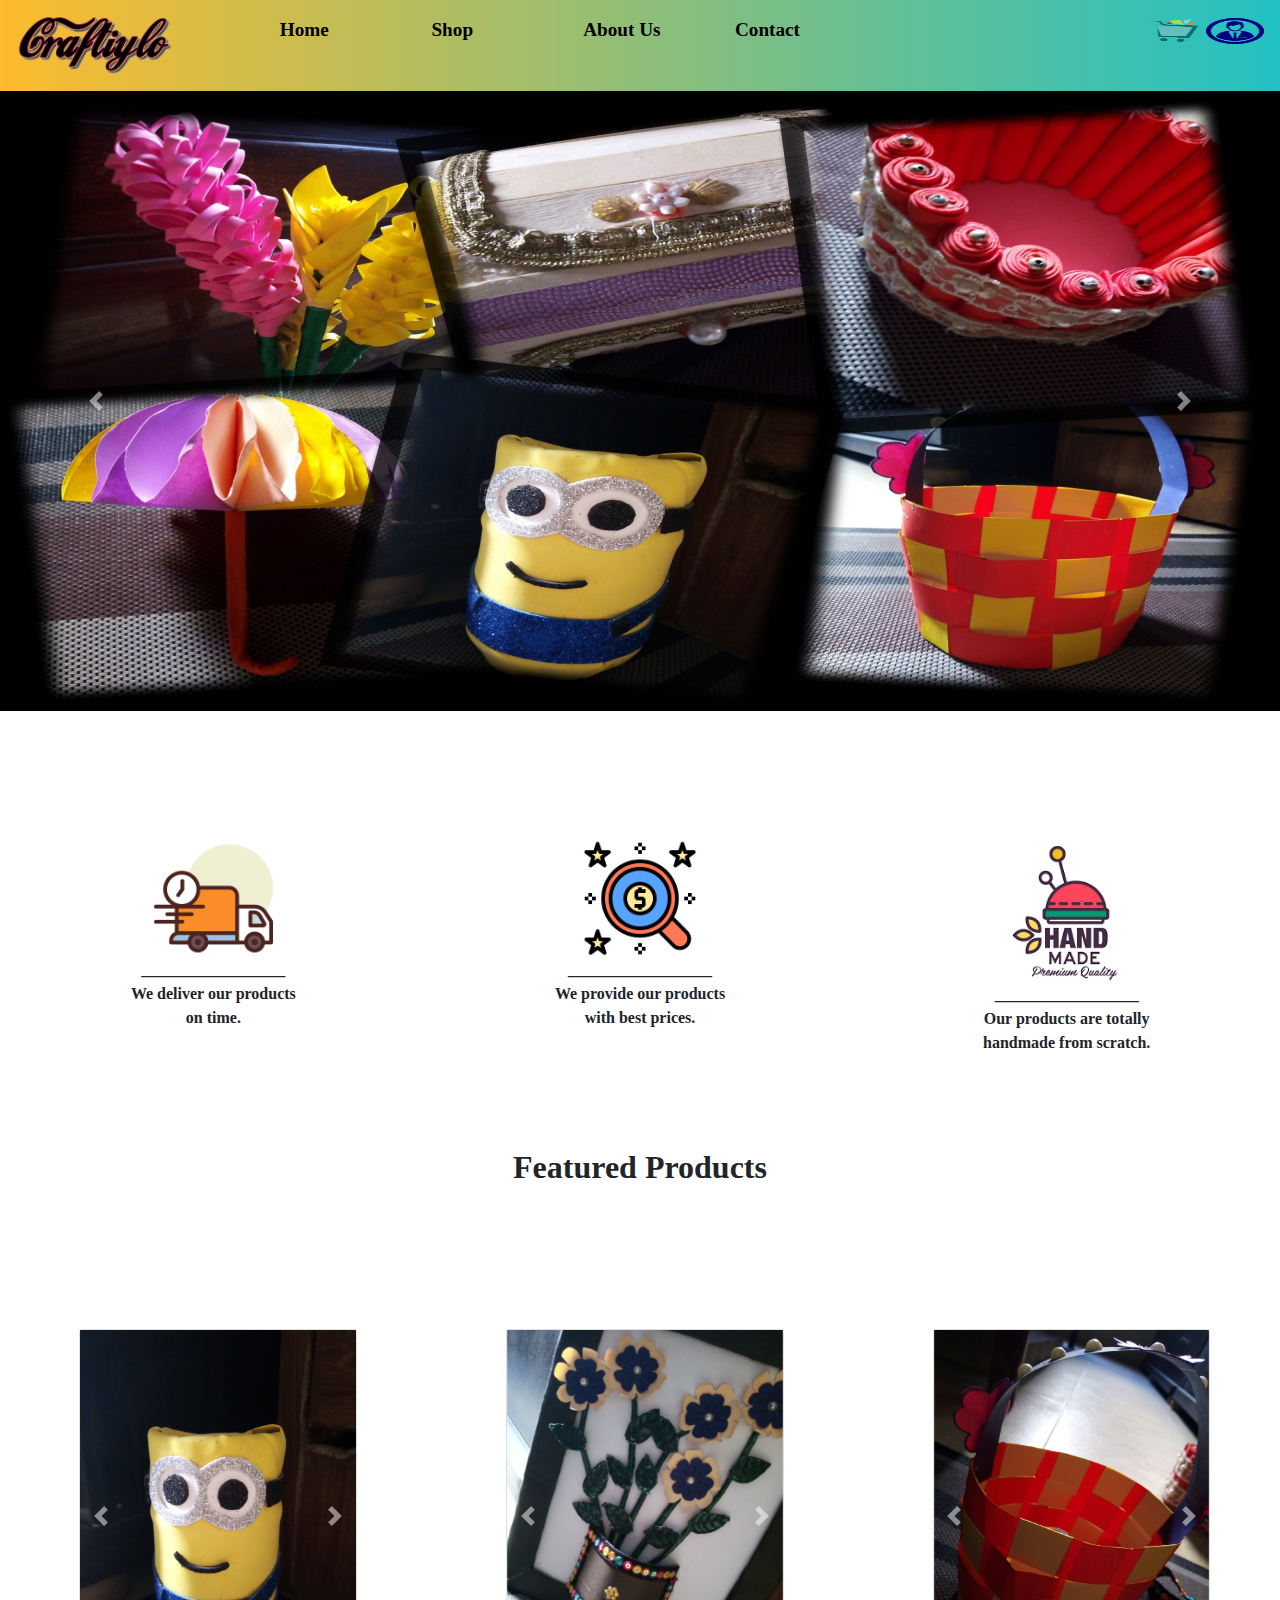
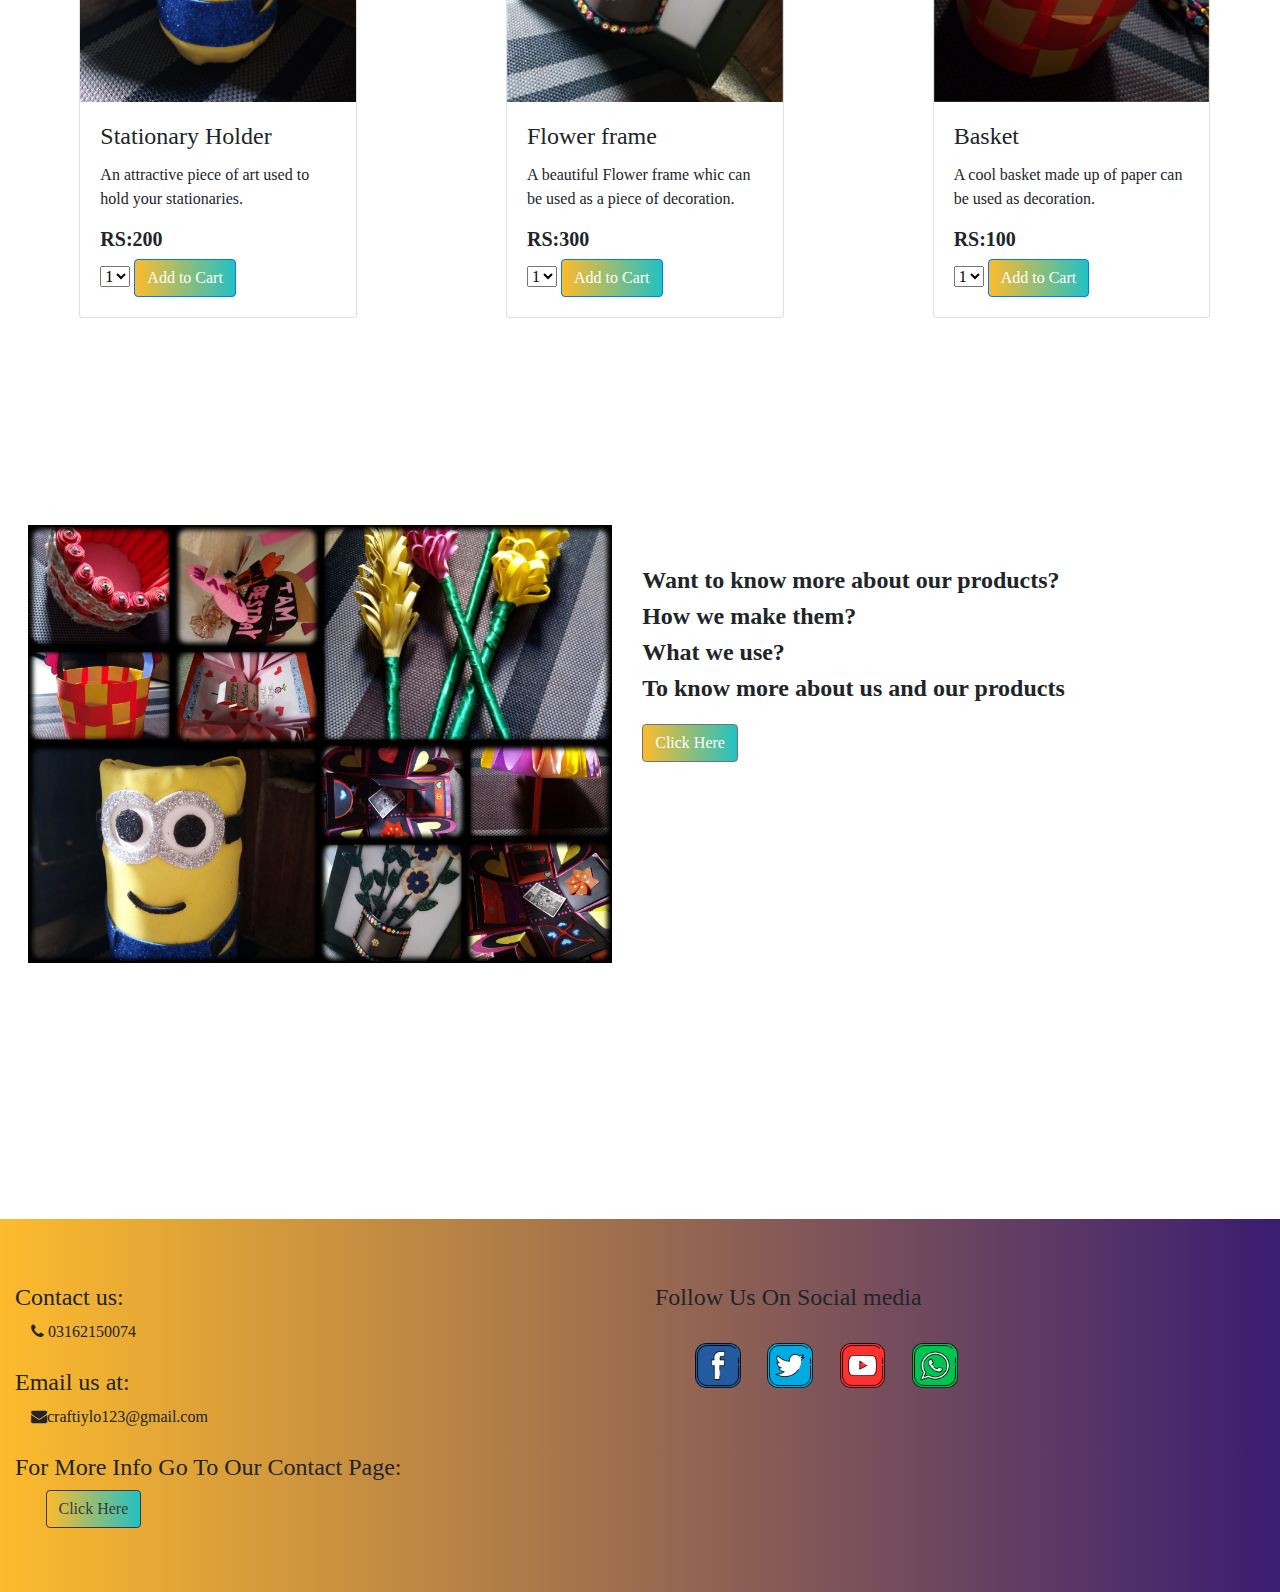
<file: index.html>
<!DOCTYPE html>
<html lang="en">

<head>
    <meta charset="UTF-8">
    <meta name="viewport" content="width=device-width, initial-scale=1.0">
    <title>WEBSITE</title>
    <link rel="stylesheet" href="style.css">
    <link rel="stylesheet" href="https://stackpath.bootstrapcdn.com/bootstrap/4.4.1/css/bootstrap.min.css"
        integrity="sha384-Vkoo8x4CGsO3+Hhxv8T/Q5PaXtkKtu6ug5TOeNV6gBiFeWPGFN9MuhOf23Q9Ifjh" crossorigin="anonymous">
    <link rel="stylesheet" href="https://cdnjs.cloudflare.com/ajax/libs/font-awesome/4.7.0/css/font-awesome.min.css">

</head>

<body style="font-family: MV Boli;">
    <nav class="navbar navbar-expand-sm sticky-top ">

        <div style="text-align: start;display:flex;" class="navbar-brand">
            <div>
                <img src="images/output-onlinepngtools.png" width="65%" height="95%" alt="LOGO">
            </div>
            <div style="margin-top:5%;">
                <button class="navbar-toggler" type="button" data-toggle="collapse" data-target="#navbarNav"
                    aria-controls="navbarNav" aria-expanded="false" aria-label="Toggle navigation">
                    <span class="navbar-toggler-icon"><i class="fa fa-bars"></i></span>
                </button>
            </div>
        </div>

        <div class="collapse navbar-collapse" id="navbarNav">
            <ul class="navbar-nav">
                <li class="nav-item active">
                    <a class="nav-link" href="index.html">Home <span class="sr-only">(current)</span></a>
                </li>
                <li class="nav-item">
                    <a class="nav-link" href="shop.html">Shop</a>
                </li>
                <li class="nav-item">
                    <a class="nav-link" href="about us.html">About&nbspUs</a>
                </li>
                <li class="nav-item">
                    <a class="nav-link" href="contact.html">Contact</a>
                </li>
                <div style="text-align: end;margin-top:1%">
                    <a style="text-align:end;" href="cart.html"><img src="images/cart.png" width="15%" height="40%"
                            alt=""></a>
                    <a href="login.html"><img src="images/login.png" width="15%" height="40%" alt=""></a>
                </div>

            </ul>
        </div>

    </nav>

    <div style="margin-bottom: 10%;" id="carouselExampleControls" class="carousel slide" data-ride="carousel">
        <div class="carousel-inner">
            <div class="carousel-item active">
                <img src="images/Collage3 (3).jpg" class="d-block w-100" alt="...">
            </div>
            <div class="carousel-item">
                <img src="images/Collage3 (2).jpg" class="d-block w-100" alt="...">
            </div>
            <div class="carousel-item">
                <img src="images/Collage3 (1).jpg" class="d-block w-100" alt="...">
            </div>
        </div>
        <a class="carousel-control-prev" href="#carouselExampleControls" role="button" data-slide="prev">
            <span class="carousel-control-prev-icon" aria-hidden="true"></span>
            <span class="sr-only">Previous</span>
        </a>
        <a class="carousel-control-next" href="#carouselExampleControls" role="button" data-slide="next">
            <span class="carousel-control-next-icon" aria-hidden="true"></span>
            <span class="sr-only">Next</span>
        </a>
    </div>


    <div class="container-fluid" style="font-weight: 600;">
        <div class="row justify-content-center">
            <div class="col-sm-6 col-md-4 col-lg-4" style="text-align: center;">
                <div>
                    <img src="images/fast-delivery.png" width="30%" height="30%" alt="fast delivery">

                </div>
                __________________
                <p>We deliver our products <br> on time.</p>


            </div>
            <div class="col-sm-6 col-md-4 col-lg-4" style="text-align: center;">
                <div>
                    <img src="images/best-price.png" width="30%" height="30%" alt="best price">

                </div>
                __________________
                <p>We provide our products <br> with best prices. </p>

            </div>
            <div class="col-sm-6 col-md-4 col-lg-4" style="text-align: center;">
                <div>
                    <img src="images/hand-made.png" width="30%" height="30%" alt="homemade">

                </div>
                __________________
                <p>Our products are totally <br> handmade from scratch.</p>

            </div>
        </div>
    </div>

    <div style="text-align: center;margin-top:6%;margin-bottom:5%;">
        <h2 style="font-weight:800;">Featured Products</h2>
    </div>
    <div style="width:100%;" class="row">
        <div class="col-sm-6 col-md-6 col-lg-4">
            <div class="card" style="width: 70%;margin:20% !important;">

                <div id="carouselExampleControls3" class="carousel slide" data-ride="carousel">
                    <div class="carousel-inner">
                        <div class="carousel-item active">
                            <img src="images/IMG_20200522_162415.jpg" class="d-block w-100" alt="...">
                        </div>
                        <div class="carousel-item">
                            <img src="images/IMG_20200522_162347.jpg" class="d-block w-100" alt="...">
                        </div>
                        <div class="carousel-item">
                            <img src="images/IMG_20200522_162429.jpg" class="d-block w-100" alt="...">
                        </div>
                    </div>
                    <a class="carousel-control-prev" href="#carouselExampleControls3" role="button" data-slide="prev">
                        <span class="carousel-control-prev-icon" aria-hidden="true"></span>
                        <span class="sr-only">Previous</span>
                    </a>
                    <a class="carousel-control-next" href="#carouselExampleControls3" role="button" data-slide="next">
                        <span class="carousel-control-next-icon" aria-hidden="true"></span>
                        <span class="sr-only">Next</span>
                    </a>
                </div>

                <div class="card-body">
                    <h4 class="card-title">Stationary Holder</h4>
                    <p class="card-text">An attractive piece of art used to hold your stationaries.</p>
                    <h5><b> RS:200</b></h5>
                    <select name="no-of-items">
                        <option value="1">1</option>
                        <option value="2">2</option>
                        <option value="3">3</option>
                    </select>
                    <a href="#" class="btn btn-primary">Add to Cart</a>
                </div>
            </div>
        </div>
        <div class="col-sm-6 col-md-6 col-lg-4">
            <div class="card" style="width: 70%;margin:20% !important;">

                <div id="carouselExampleControls4" class="carousel slide" data-ride="carousel">
                    <div class="carousel-inner">
                        <div class="carousel-item active">
                            <img src="images/IMG_20200522_162537.jpg" class="d-block w-100" alt="...">
                        </div>
                        <div class="carousel-item">
                            <img src="images/IMG_20200522_162528.jpg" class="d-block w-100" alt="...">
                        </div>
                        <div class="carousel-item">
                            <img src="images/IMG_20200522_162537.jpg" class="d-block w-100" alt="...">
                        </div>
                    </div>
                    <a class="carousel-control-prev" href="#carouselExampleControls4" role="button" data-slide="prev">
                        <span class="carousel-control-prev-icon" aria-hidden="true"></span>
                        <span class="sr-only">Previous</span>
                    </a>
                    <a class="carousel-control-next" href="#carouselExampleControls4" role="button" data-slide="next">
                        <span class="carousel-control-next-icon" aria-hidden="true"></span>
                        <span class="sr-only">Next</span>
                    </a>
                </div>

                <div class="card-body">
                    <h4 class="card-title">Flower frame</h4>
                    <p class="card-text">A beautiful Flower frame whic can be used as a piece of decoration.</p>
                    <h5><b> RS:300</b></h5>
                    <select name="no-of-items">
                        <option value="1">1</option>
                        <option value="2">2</option>
                        <option value="3">3</option>
                    </select>
                    <a href="#" class="btn btn-primary">Add to Cart</a>
                </div>
            </div>
        </div>
        <div class="col-sm-6 col-md-6 col-lg-4">
            <div class="card" style="width: 70%;margin:20% !important;">

                <div id="carouselExampleControls5" class="carousel slide" data-ride="carousel">
                    <div class="carousel-inner">
                        <div class="carousel-item active">
                            <img src="images/IMG_20200522_161933.jpg" class=" w-100" alt="...">
                        </div>
                        <div class="carousel-item">
                            <img src="images/IMG_20200522_162042.jpg" class=" w-100" alt="...">
                        </div>
                        <div class="carousel-item">
                            <img src="images/IMG_20200522_162117.jpg" class=" w-100" alt="...">
                        </div>
                    </div>
                    <a class="carousel-control-prev" href="#carouselExampleControls5" role="button" data-slide="prev">
                        <span class="carousel-control-prev-icon" aria-hidden="true"></span>
                        <span class="sr-only">Previous</span>
                    </a>
                    <a class="carousel-control-next" href="#carouselExampleControls5" role="button" data-slide="next">
                        <span class="carousel-control-next-icon" aria-hidden="true"></span>
                        <span class="sr-only">Next</span>
                    </a>
                </div>

                <div class="card-body">
                    <h4 class="card-title">Basket</h4>
                    <p class="card-text">A cool basket made up of paper can be used as decoration.
                    </p>
                    <h5><b> RS:100</b></h5>
                    <select name="no-of-items">
                        <option value="1">1</option>
                        <option value="2">2</option>
                        <option value="3">3</option>
                    </select>
                    <a href="#" class="btn btn-primary">Add to Cart</a>
                </div>
            </div>
        </div>
    </div>

    <div class="row" style="margin-right: 3%;margin-left:1%;margin-top:10%;">
        <div class="col-sm-12 col-md-6 col-lg-6">
            <img src="images/collage.jpg" width="100%" height="100%" alt="">
        </div>
        <div class="col-sm-12 col-md-6 col-lg-6" style="margin-top:3%;font-weight:800;font-size:x-large;">
            <p>Want to know more about our products?<br>
                How we make them?<br>
                What we use?<br>
                To know more about us and our products <br>

            </p>
            <a style="color:white;" href="about us.html" class="btn btn-outline-secondary">Click Here</a>
        </div>
    </div>


    <div class="bottom container-fluid">
        <div class="row">
            <div class="col-sm-12 col-md-12 col-lg-6">
                <h4>Contact us:</h4>
                &emsp;<i class="fa fa-phone"></i> 03162150074
                <br><br>
                <h4>Email us at: </h4>
                &emsp;<i class="fa fa-envelope"></i>craftiylo123@gmail.com
                <br><br>
                <h4>For More Info Go To Our Contact Page:</h4>
                <a style="margin-left: 5%;" href="contact.html" class="btn btn-outline-dark">Click Here</a>
            </div>

            <div class="col-sm-12 col-md-12 col-lg-6">
                <h4>Follow Us On Social media</h4>

                <div style="margin-top: 5%;">
                    <ul>

                        <li class="icon">
                            <a href=""><img width="8%" height="8%" src="images/facebook.png" alt="facebook"></a>
                        </li>
                        <li class="icon">
                            <a href=""><img width="8%" height="8%" src="images/twitter.png" alt="twitter"></a>
                        </li>
                        <li class="icon">
                            <a href=""><img width="8%" height="8%" src="images/youtube (1).png" alt="youtube"></a>
                        </li>
                        <li class="icon">
                            <a href=""><img width="8%" height="8%" src="images/whatsapp.png" alt="whatsapp"></a>
                        </li>


                    </ul>

                </div>
            </div>

        </div>

    </div>

















































































    <script src="https://code.jquery.com/jquery-3.4.1.slim.min.js"
        integrity="sha384-J6qa4849blE2+poT4WnyKhv5vZF5SrPo0iEjwBvKU7imGFAV0wwj1yYfoRSJoZ+n"
        crossorigin="anonymous"></script>
    <script src="https://cdn.jsdelivr.net/npm/popper.js@1.16.0/dist/umd/popper.min.js"
        integrity="sha384-Q6E9RHvbIyZFJoft+2mJbHaEWldlvI9IOYy5n3zV9zzTtmI3UksdQRVvoxMfooAo"
        crossorigin="anonymous"></script>
    <script src="https://stackpath.bootstrapcdn.com/bootstrap/4.4.1/js/bootstrap.min.js"
        integrity="sha384-wfSDF2E50Y2D1uUdj0O3uMBJnjuUD4Ih7YwaYd1iqfktj0Uod8GCExl3Og8ifwB6"
        crossorigin="anonymous"></script>
</body>

</html>
</file>
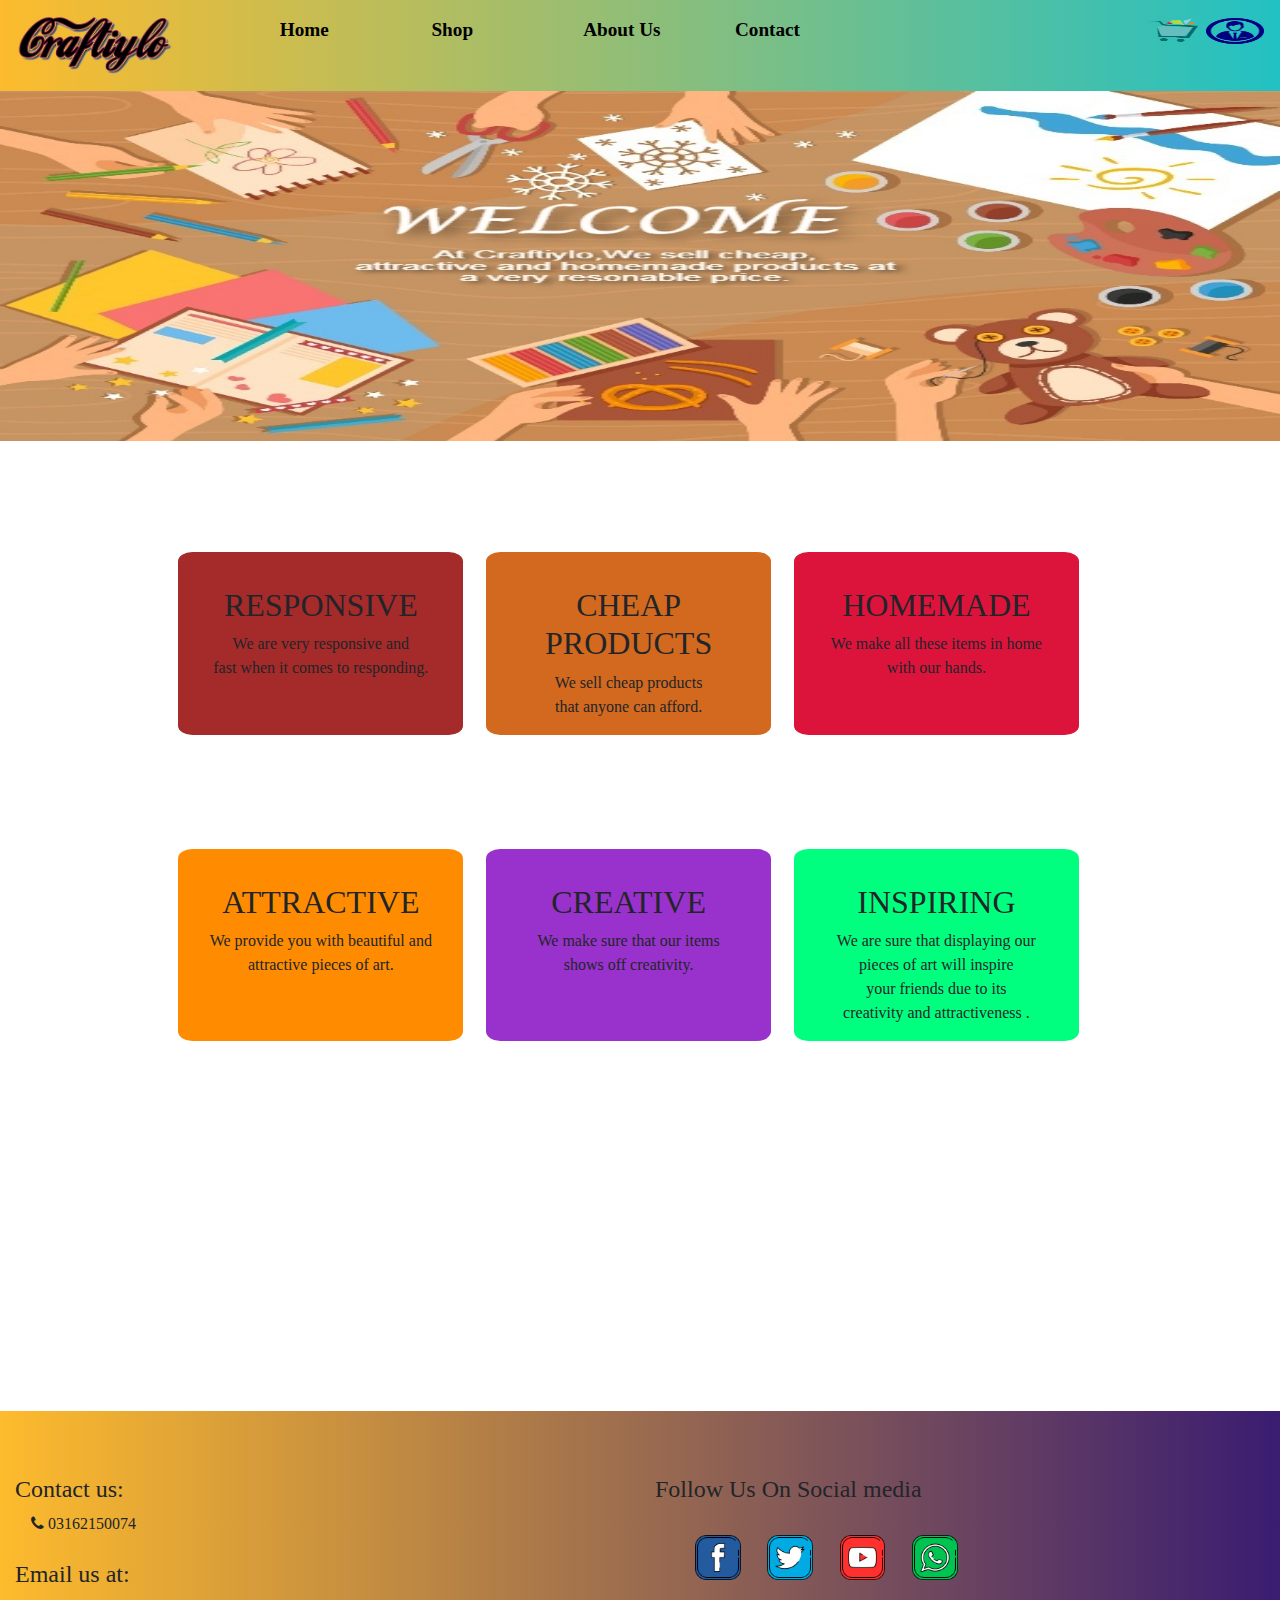
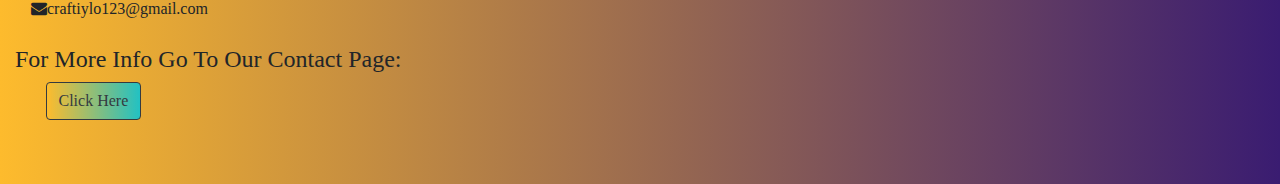
<file: about us.html>
<!DOCTYPE html>
<html lang="en">

<head>
    <meta charset="UTF-8">
    <meta name="viewport" content="width=device-width, initial-scale=1.0">
    <title>WEBSITE</title>
    <link rel="stylesheet" href="style.css">
    <link rel="stylesheet" href="https://stackpath.bootstrapcdn.com/bootstrap/4.4.1/css/bootstrap.min.css"
        integrity="sha384-Vkoo8x4CGsO3+Hhxv8T/Q5PaXtkKtu6ug5TOeNV6gBiFeWPGFN9MuhOf23Q9Ifjh" crossorigin="anonymous">
    <link rel="stylesheet" href="https://cdnjs.cloudflare.com/ajax/libs/font-awesome/4.7.0/css/font-awesome.min.css">
</head>

<body style="font-family: MV Boli;">
    <nav class="navbar navbar-expand-sm sticky-top ">

        <div style="text-align: start;display:flex;" class="navbar-brand">
            <div>
                <img src="images/output-onlinepngtools.png" width="65%" height="95%" alt="LOGO">
            </div>
            <div style="margin-top:5%;">
                <button class="navbar-toggler" type="button" data-toggle="collapse" data-target="#navbarNav"
                    aria-controls="navbarNav" aria-expanded="false" aria-label="Toggle navigation">
                    <span class="navbar-toggler-icon"><i class="fa fa-bars"></i></span>
                </button>
            </div>
        </div>

        <div class="collapse navbar-collapse" id="navbarNav">
            <ul class="navbar-nav">
                <li class="nav-item active">
                    <a class="nav-link" href="index.html">Home <span class="sr-only">(current)</span></a>
                </li>
                <li class="nav-item">
                    <a class="nav-link" href="shop.html">Shop</a>
                </li>
                <li class="nav-item">
                    <a class="nav-link" href="about us.html">About&nbspUs</a>
                </li>
                <li class="nav-item">
                    <a class="nav-link" href="contact.html">Contact</a>
                </li>
                <div style="text-align: end;margin-top:1%">
                    <a style="text-align:end;" href="cart.html"><img src="images/cart.png" width="15%" height="40%"
                            alt=""></a>
                    <a href="login.html"><img src="images/login.png" width="15%" height="40%" alt=""></a>
                </div>

            </ul>
        </div>

    </nav>

    <div>
        <img width="100%" height="350px" src="images/image (1).jpg" alt="">
    </div>
    

    <div  class="container">
        <div style="justify-content:center;" class="row about-detail">
            <div style="background-color:brown;" class="about-boxes col-sm-6 col-md-4 col-lg-3">
                <h2>RESPONSIVE</h2>
                <p>We are very responsive and <br> fast when it comes to responding.</p>
            </div>
            <div style="background-color:chocolate" class="about-boxes col-sm-12 col-md-4 col-lg-3">
                <h2>CHEAP PRODUCTS</h2>
                <p>We sell cheap products <br> that anyone can afford.</p>
            </div>
            <div style="background-color:crimson" class="about-boxes col-sm-12 col-md-4 col-lg-3">
                <h2>HOMEMADE</h2>
                <p>We make all these items in home<br> with our hands.</p>
            </div>
            <div style="background-color:darkorange" class="about-boxes col-sm-12 col-md-4 col-lg-3">
                <h2>ATTRACTIVE</h2>
                <p>We provide you with beautiful and <br> attractive pieces of art.</p>
            </div>
            <div  style="background-color:darkorchid" class="about-boxes col-sm-12 col-md-4 col-lg-3">
                <h2>CREATIVE</h2>
                <p>We make sure that our items <br> shows off creativity.</p>
            </div>
            <div style="background-color:springgreen" class="about-boxes col-sm-12 col-md-4 col-lg-3">
                <h2>INSPIRING</h2>
                <p>We are sure that displaying our <br> pieces of art will inspire <br>  your friends due to its <br> creativity and attractiveness .</p>
            </div>

        </div>


    </div>

    <div class="bottom container-fluid">
        <div class="row">
            <div class="col-sm-12 col-md-12 col-lg-6">
            <h4>Contact us:</h4>
            &emsp;<i class="fa fa-phone"></i> 03162150074
            <br><br>
            <h4>Email us at: </h4>
            &emsp;<i class="fa fa-envelope"></i>craftiylo123@gmail.com
            <br><br>
            <h4>For More Info Go To Our Contact Page:</h4>
            <a style="margin-left: 5%;" href="contact.html" class="btn btn-outline-dark">Click Here</a>
            </div>

            <div class="col-sm-12 col-md-12 col-lg-6">
            <h4>Follow Us On Social media</h4>

            <div style="margin-top: 5%;">
                <ul>

                <li class="icon">
                    <a href=""><img width="8%" height="8%" src="images/facebook.png" alt="facebook"></a>
                </li>
                <li class="icon">
                    <a href=""><img width="8%" height="8%" src="images/twitter.png" alt="twitter"></a>
                </li>
                <li class="icon">
                    <a href=""><img width="8%" height="8%" src="images/youtube (1).png" alt="youtube"></a>
                </li>
                <li class="icon">
                    <a href=""><img width="8%" height="8%" src="images/whatsapp.png" alt="whatsapp"></a>
                </li>
                

                </ul>
            
            </div>
            </div>
        
        </div>    

    </div>
    


    <script src="https://code.jquery.com/jquery-3.4.1.slim.min.js"
        integrity="sha384-J6qa4849blE2+poT4WnyKhv5vZF5SrPo0iEjwBvKU7imGFAV0wwj1yYfoRSJoZ+n"
        crossorigin="anonymous"></script>
    <script src="https://cdn.jsdelivr.net/npm/popper.js@1.16.0/dist/umd/popper.min.js"
        integrity="sha384-Q6E9RHvbIyZFJoft+2mJbHaEWldlvI9IOYy5n3zV9zzTtmI3UksdQRVvoxMfooAo"
        crossorigin="anonymous"></script>
    <script src="https://stackpath.bootstrapcdn.com/bootstrap/4.4.1/js/bootstrap.min.js"
        integrity="sha384-wfSDF2E50Y2D1uUdj0O3uMBJnjuUD4Ih7YwaYd1iqfktj0Uod8GCExl3Og8ifwB6"
        crossorigin="anonymous"></script>
</body>

</html>
</file>
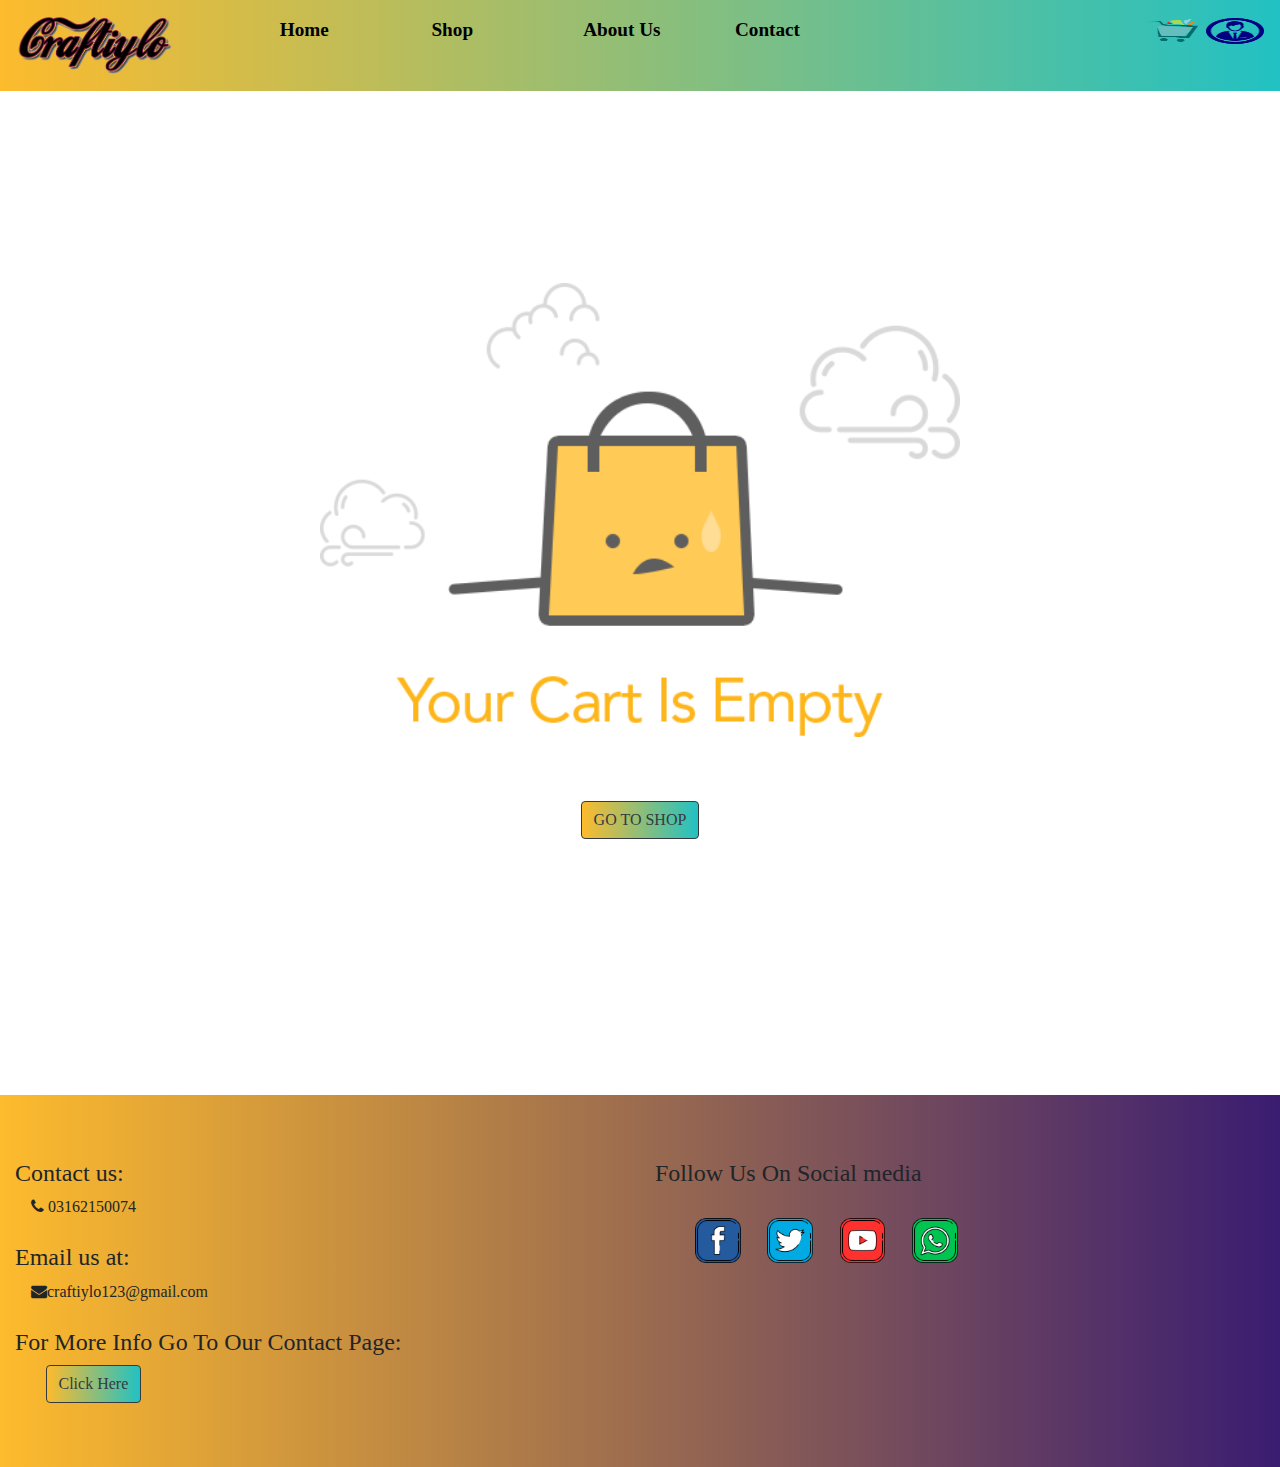
<file: cart.html>
<!DOCTYPE html>
<html lang="en">

<head>
    <meta charset="UTF-8">
    <meta name="viewport" content="width=device-width, initial-scale=1.0">
    <title>WEBSITE</title>
    <link rel="stylesheet" href="style.css">
    <link rel="stylesheet" href="https://stackpath.bootstrapcdn.com/bootstrap/4.4.1/css/bootstrap.min.css"
        integrity="sha384-Vkoo8x4CGsO3+Hhxv8T/Q5PaXtkKtu6ug5TOeNV6gBiFeWPGFN9MuhOf23Q9Ifjh" crossorigin="anonymous">
    <link rel="stylesheet" href="https://cdnjs.cloudflare.com/ajax/libs/font-awesome/4.7.0/css/font-awesome.min.css">

</head>

<body style="font-family: MV Boli;">
    <nav class="navbar navbar-expand-sm sticky-top ">

        <div style="text-align: start;display:flex;" class="navbar-brand">
            <div>
                <img src="images/output-onlinepngtools.png" width="65%" height="95%" alt="LOGO">
            </div>
            <div style="margin-top:5%;">
                <button class="navbar-toggler" type="button" data-toggle="collapse" data-target="#navbarNav"
                    aria-controls="navbarNav" aria-expanded="false" aria-label="Toggle navigation">
                    <span class="navbar-toggler-icon"><i class="fa fa-bars"></i></span>
                </button>
            </div>
        </div>

        <div class="collapse navbar-collapse" id="navbarNav">
            <ul class="navbar-nav">
                <li class="nav-item active">
                    <a class="nav-link" href="index.html">Home <span class="sr-only">(current)</span></a>
                </li>
                <li class="nav-item">
                    <a class="nav-link" href="shop.html">Shop</a>
                </li>
                <li class="nav-item">
                    <a class="nav-link" href="about us.html">About&nbspUs</a>
                </li>
                <li class="nav-item">
                    <a class="nav-link" href="contact.html">Contact</a>
                </li>
                <div style="text-align: end;margin-top:1%">
                    <a style="text-align:end;" href="cart.html"><img src="images/cart.png" width="15%" height="40%"
                            alt=""></a>
                    <a href="login.html"><img src="images/login.png" width="15%" height="40%" alt=""></a>
                </div>

            </ul>
        </div>

    </nav>


    <div style="text-align: center;margin-top:15%;">
        <img width="50%" src="images/cart-empty.png" alt="">
    </div>
    <div style="text-align: center;margin-top:5%;margin-bottom:20%">
        <a href="shop.html"><button  type="button" class="btn btn-outline-dark">GO TO SHOP</button></a>
    </div>



    <div class="bottom container-fluid">
        <div class="row">
            <div class="col-sm-12 col-md-12 col-lg-6">
            <h4>Contact us:</h4>
            &emsp;<i class="fa fa-phone"></i> 03162150074
            <br><br>
            <h4>Email us at: </h4>
            &emsp;<i class="fa fa-envelope"></i>craftiylo123@gmail.com
            <br><br>
            <h4>For More Info Go To Our Contact Page:</h4>
            <a style="margin-left: 5%;" href="contact.html" class="btn btn-outline-dark">Click Here</a>
            </div>

            <div class="col-sm-12 col-md-12 col-lg-6">
            <h4>Follow Us On Social media</h4>

            <div style="margin-top: 5%;">
                <ul>

                <li class="icon">
                    <a href=""><img width="8%" height="8%" src="images/facebook.png" alt="facebook"></a>
                </li>
                <li class="icon">
                    <a href=""><img width="8%" height="8%" src="images/twitter.png" alt="twitter"></a>
                </li>
                <li class="icon">
                    <a href=""><img width="8%" height="8%" src="images/youtube (1).png" alt="youtube"></a>
                </li>
                <li class="icon">
                    <a href=""><img width="8%" height="8%" src="images/whatsapp.png" alt="whatsapp"></a>
                </li>
                

                </ul>
            
            </div>
            </div>
        
        </div>    

    </div>


























    <script src="https://code.jquery.com/jquery-3.4.1.slim.min.js"
        integrity="sha384-J6qa4849blE2+poT4WnyKhv5vZF5SrPo0iEjwBvKU7imGFAV0wwj1yYfoRSJoZ+n"
        crossorigin="anonymous"></script>
    <script src="https://cdn.jsdelivr.net/npm/popper.js@1.16.0/dist/umd/popper.min.js"
        integrity="sha384-Q6E9RHvbIyZFJoft+2mJbHaEWldlvI9IOYy5n3zV9zzTtmI3UksdQRVvoxMfooAo"
        crossorigin="anonymous"></script>
    <script src="https://stackpath.bootstrapcdn.com/bootstrap/4.4.1/js/bootstrap.min.js"
        integrity="sha384-wfSDF2E50Y2D1uUdj0O3uMBJnjuUD4Ih7YwaYd1iqfktj0Uod8GCExl3Og8ifwB6"
        crossorigin="anonymous"></script>
</body>
</file>
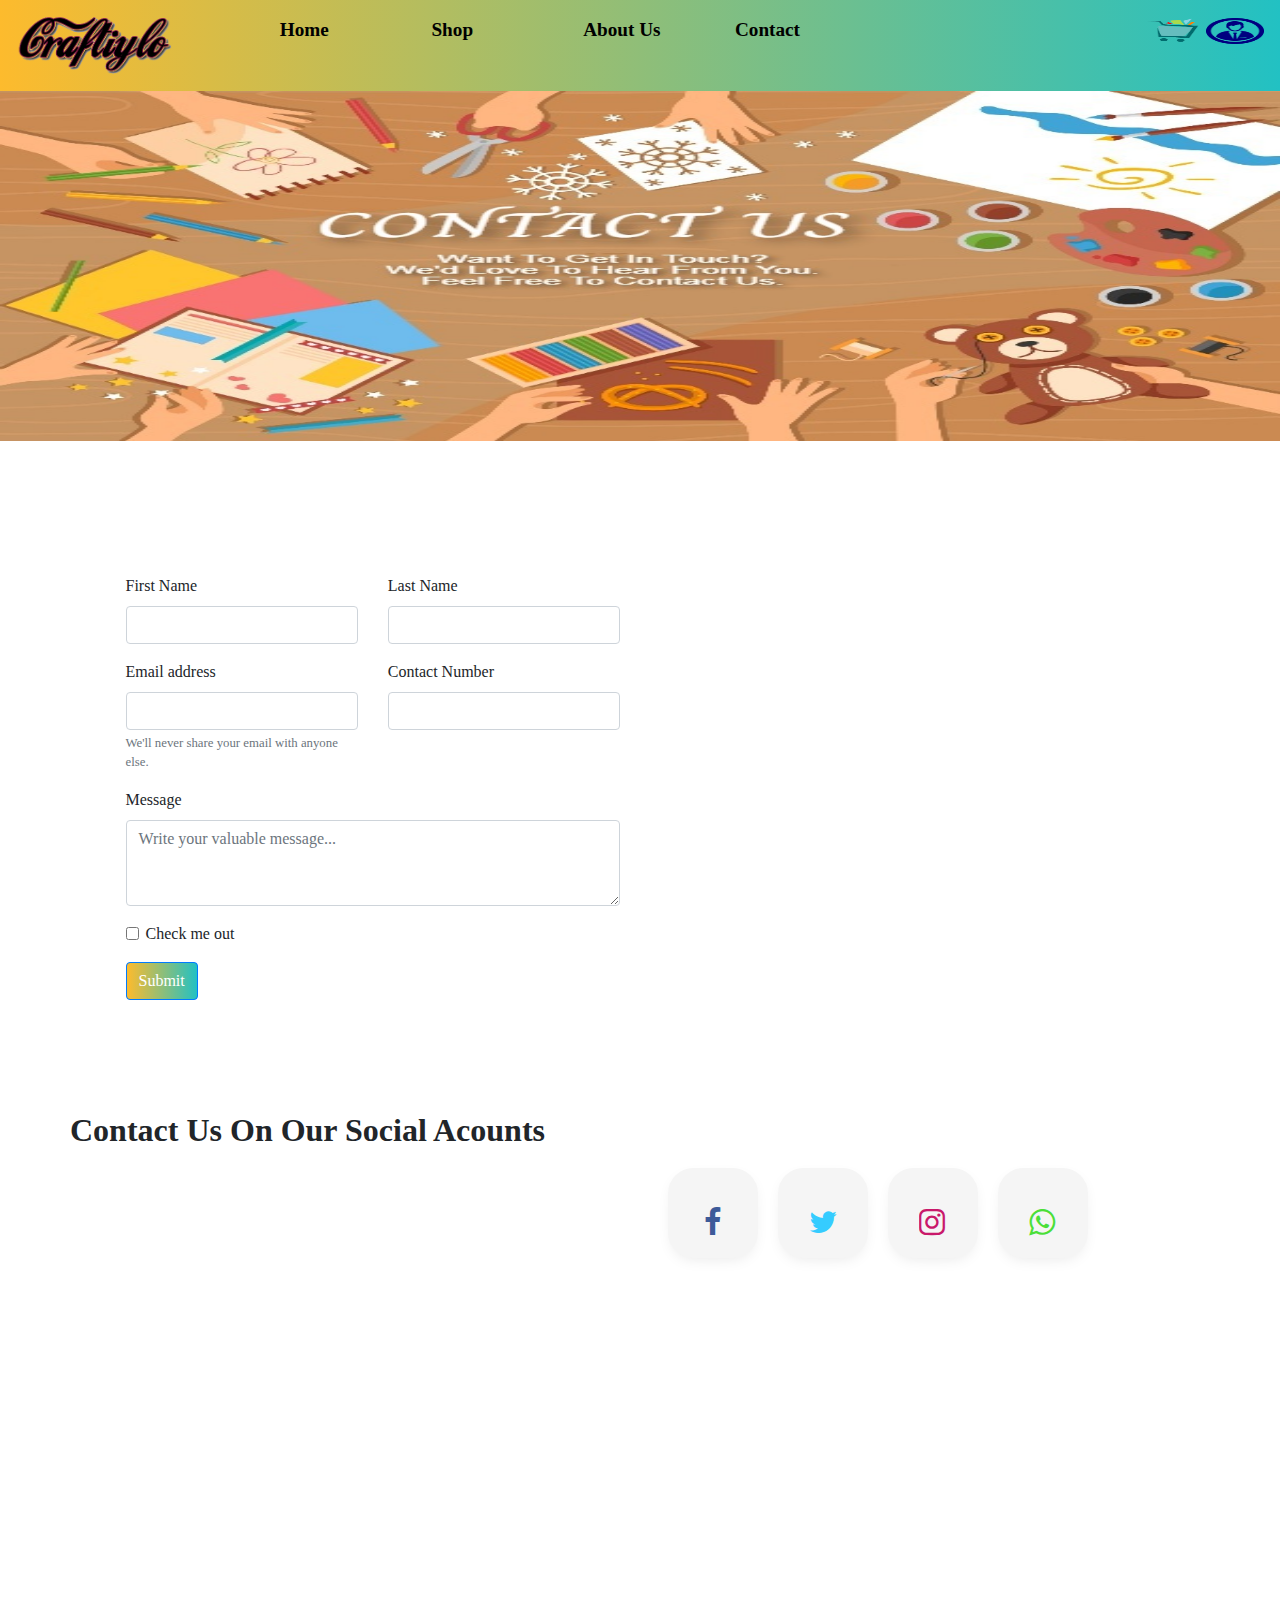
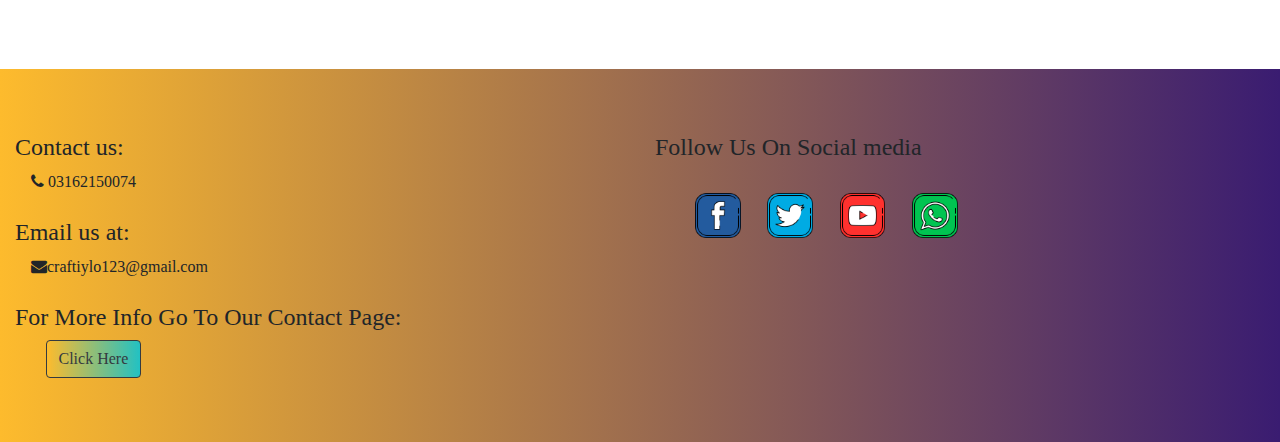
<file: contact.html>
<!DOCTYPE html>
<html lang="en">

<head>
    <meta charset="UTF-8">
    <meta name="viewport" content="width=device-width, initial-scale=1.0">
    <title>WEBSITE</title>
    <link rel="stylesheet" href="style.css">
    <link rel="stylesheet" href="https://stackpath.bootstrapcdn.com/bootstrap/4.4.1/css/bootstrap.min.css"
        integrity="sha384-Vkoo8x4CGsO3+Hhxv8T/Q5PaXtkKtu6ug5TOeNV6gBiFeWPGFN9MuhOf23Q9Ifjh" crossorigin="anonymous">
    <link rel="stylesheet" href="https://cdnjs.cloudflare.com/ajax/libs/font-awesome/4.7.0/css/font-awesome.min.css">

</head>

<body style="font-family: MV Boli;">
    <nav class="navbar navbar-expand-sm sticky-top ">

        <div style="text-align: start;display:flex;" class="navbar-brand">
            <div>
                <img src="images/output-onlinepngtools.png" width="65%" height="95%" alt="LOGO">
            </div>
            <div style="margin-top:5%;">
                <button class="navbar-toggler" type="button" data-toggle="collapse" data-target="#navbarNav"
                    aria-controls="navbarNav" aria-expanded="false" aria-label="Toggle navigation">
                    <span class="navbar-toggler-icon"><i class="fa fa-bars"></i></span>
                </button>
            </div>
        </div>

        <div class="collapse navbar-collapse" id="navbarNav">
            <ul class="navbar-nav">
                <li class="nav-item active">
                    <a class="nav-link" href="index.html">Home <span class="sr-only">(current)</span></a>
                </li>
                <li class="nav-item">
                    <a class="nav-link" href="shop.html">Shop</a>
                </li>
                <li class="nav-item">
                    <a class="nav-link" href="about us.html">About&nbspUs</a>
                </li>
                <li class="nav-item">
                    <a class="nav-link" href="contact.html">Contact</a>
                </li>
                <div style="text-align: end;margin-top:1%">
                    <a style="text-align:end;" href="cart.html"><img src="images/cart.png" width="15%" height="40%"
                            alt=""></a>
                    <a href="login.html"><img src="images/login.png" width="15%" height="40%" alt=""></a>
                </div>

            </ul>
        </div>

    </nav>
    <div>
        <img width="100%" height="350px" src="images/image (2).jpg" alt="">
    </div>
    

    <div class="container">

        <div class="row contactform">
            <form style="padding: 5%;">
                <div class="row">
                <div class="col form-group">
                    <label for="Firstname">First Name</label>
                    <input type="email" class="form-control" id="Firstname" aria-describedby="emailHelp">

                </div>
                <div class="col form-group">
                    <label for="Lastname">Last Name</label>
                    <input type="email" class="form-control" id="Lastname" aria-describedby="emailHelp">

                </div>
            </div>
            <div class="row">
                <div class="col form-group">
                    <label for="Email1">Email address</label>
                    <input type="email" class="form-control" id="Email1" aria-describedby="emailHelp">
                    <small id="emailHelp" class="form-text text-muted">We'll never share your email with anyone
                        else.</small>
                </div>
                <div class="col form-group">
                    <label for="contactnumber">Contact Number</label>
                    <input type="number" class="form-control" id="contactnumber">
                </div>
            </div>
                <div class="form-group">
                    <label for="Message">Message</label>
                    <textarea class="form-control" id="Message" rows="3"
                        placeholder="Write your valuable message..."></textarea>
                </div>
                <div class="form-group form-check">
                    <input type="checkbox" class="form-check-input" id="exampleCheck1">
                    <label class="form-check-label" for="exampleCheck1">Check me out</label>
                </div>
                <button type="submit" class="btn btn-primary">Submit</button>
            </form>
        </div>
        
        <div class="row icons">
            <h2><b> Contact Us On Our Social Acounts</b></h2>

            <div class="social-btns"><a class="btn facebook" href="#"><i class="fa fa-facebook"></i></a><a
                    class="btn twitter" href="#"><i class="fa fa-twitter"></i></a><a class="btn instagram" href="#"><i
                        class="fa fa-instagram"></i></a><a class="btn whatsapp" href="#"><i
                        class="fa fa-whatsapp"></i></a>
            </div>
        </div>
    
    </div>

    <div class="bottom container-fluid">
        <div class="row">
            <div class="col-sm-12 col-md-12 col-lg-6">
            <h4>Contact us:</h4>
            &emsp;<i class="fa fa-phone"></i> 03162150074
            <br><br>
            <h4>Email us at: </h4>
            &emsp;<i class="fa fa-envelope"></i>craftiylo123@gmail.com
            <br><br>
            <h4>For More Info Go To Our Contact Page:</h4>
            <a style="margin-left: 5%;" href="contact.html" class="btn btn-outline-dark">Click Here</a>
            </div>

            <div class="col-sm-12 col-md-12 col-lg-6">
            <h4>Follow Us On Social media</h4>

            <div style="margin-top: 5%;">
                <ul>

                <li class="icon">
                    <a href=""><img width="8%" height="8%" src="images/facebook.png" alt="facebook"></a>
                </li>
                <li class="icon">
                    <a href=""><img width="8%" height="8%" src="images/twitter.png" alt="twitter"></a>
                </li>
                <li class="icon">
                    <a href=""><img width="8%" height="8%" src="images/youtube (1).png" alt="youtube"></a>
                </li>
                <li class="icon">
                    <a href=""><img width="8%" height="8%" src="images/whatsapp.png" alt="whatsapp"></a>
                </li>
                

                </ul>
            
            </div>
            </div>
        
        </div>    

    </div>
 
    



    <script src="https://code.jquery.com/jquery-3.4.1.slim.min.js"
        integrity="sha384-J6qa4849blE2+poT4WnyKhv5vZF5SrPo0iEjwBvKU7imGFAV0wwj1yYfoRSJoZ+n"
        crossorigin="anonymous"></script>
    <script src="https://cdn.jsdelivr.net/npm/popper.js@1.16.0/dist/umd/popper.min.js"
        integrity="sha384-Q6E9RHvbIyZFJoft+2mJbHaEWldlvI9IOYy5n3zV9zzTtmI3UksdQRVvoxMfooAo"
        crossorigin="anonymous"></script>
    <script src="https://stackpath.bootstrapcdn.com/bootstrap/4.4.1/js/bootstrap.min.js"
        integrity="sha384-wfSDF2E50Y2D1uUdj0O3uMBJnjuUD4Ih7YwaYd1iqfktj0Uod8GCExl3Og8ifwB6"
        crossorigin="anonymous"></script>
</body>

</html>
</file>
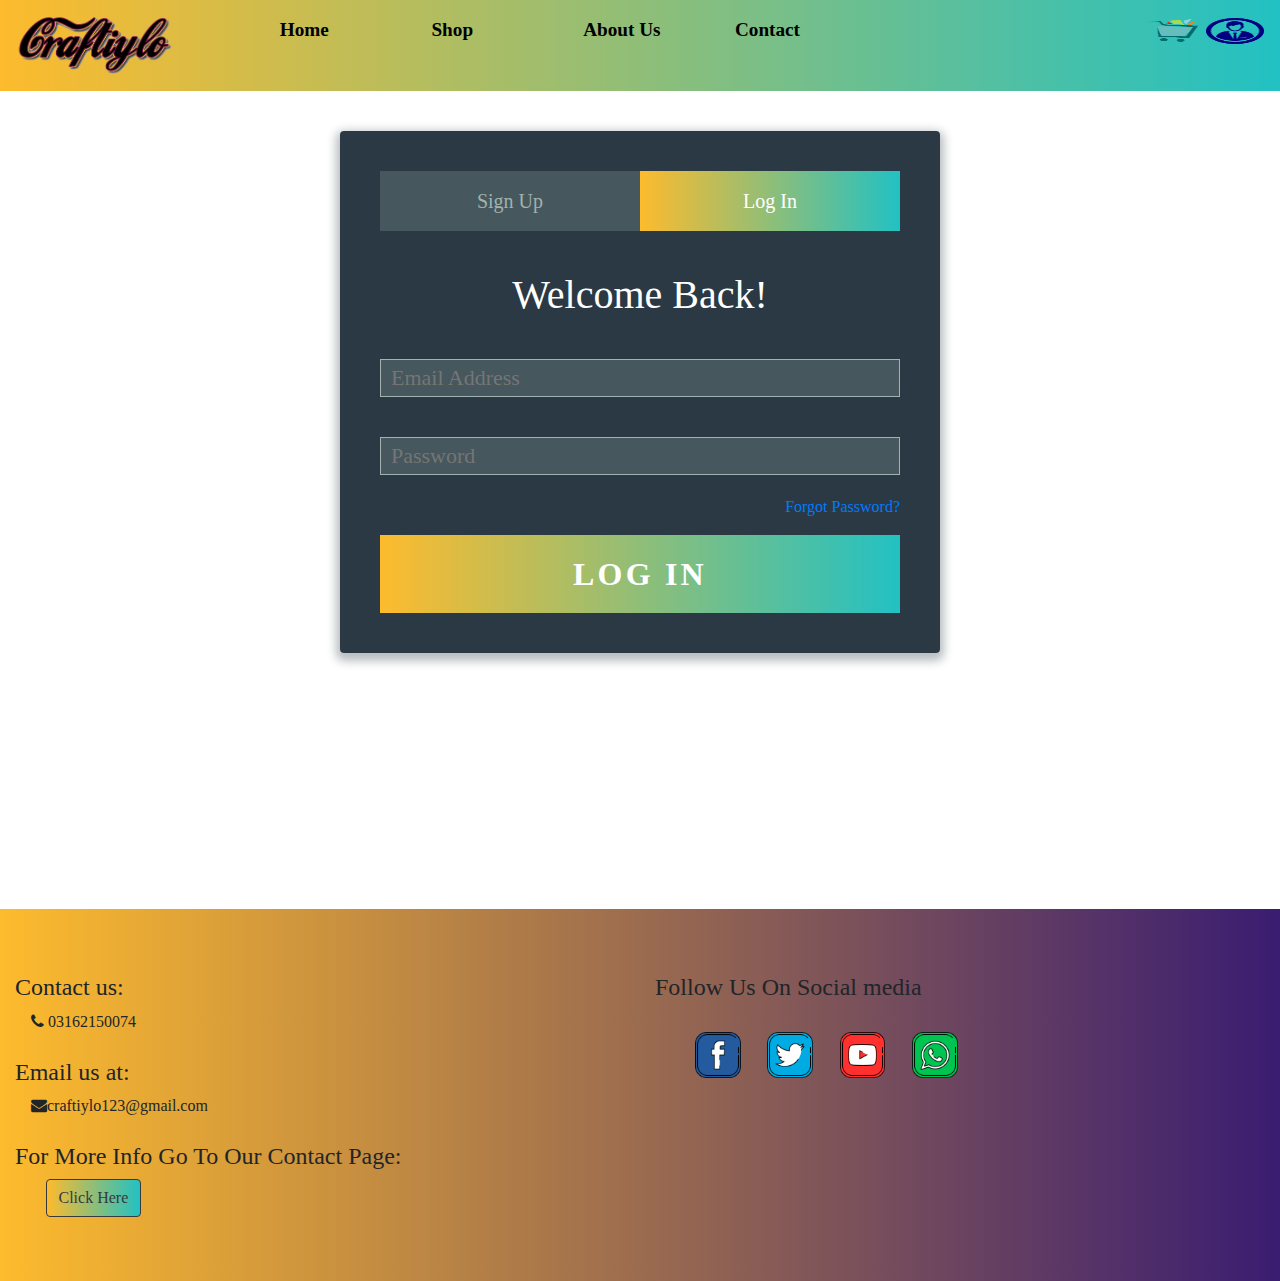
<file: login.html>
<!DOCTYPE html>
<html lang="en">

<head>
    <meta charset="UTF-8">
    <meta name="viewport" content="width=device-width, initial-scale=1.0">
    <title>WEBSITE</title>
    <link rel="stylesheet" href="style.css">
    <link rel="stylesheet" href="https://stackpath.bootstrapcdn.com/bootstrap/4.4.1/css/bootstrap.min.css"
        integrity="sha384-Vkoo8x4CGsO3+Hhxv8T/Q5PaXtkKtu6ug5TOeNV6gBiFeWPGFN9MuhOf23Q9Ifjh" crossorigin="anonymous">
    <link rel="stylesheet" href="https://cdnjs.cloudflare.com/ajax/libs/font-awesome/4.7.0/css/font-awesome.min.css">
    
</head>

<body style="font-family: MV Boli;">
    <nav class="navbar navbar-expand-sm sticky-top ">

        <div style="text-align: start;display:flex;" class="navbar-brand">
            <div>
                <img src="images/output-onlinepngtools.png" width="65%" height="95%" alt="LOGO">
            </div>
            <div style="margin-top:5%;">
                <button class="navbar-toggler" type="button" data-toggle="collapse" data-target="#navbarNav"
                    aria-controls="navbarNav" aria-expanded="false" aria-label="Toggle navigation">
                    <span class="navbar-toggler-icon"><i class="fa fa-bars"></i></span>
                </button>
            </div>
        </div>

        <div class="collapse navbar-collapse" id="navbarNav">
            <ul class="navbar-nav">
                <li class="nav-item active">
                    <a class="nav-link" href="index.html">Home <span class="sr-only">(current)</span></a>
                </li>
                <li class="nav-item">
                    <a class="nav-link" href="shop.html">Shop</a>
                </li>
                <li class="nav-item">
                    <a class="nav-link" href="about us.html">About&nbspUs</a>
                </li>
                <li class="nav-item">
                    <a class="nav-link" href="contact.html">Contact</a>
                </li>
                <div style="text-align: end;margin-top:1%">
                    <a style="text-align:end;" href="cart.html"><img src="images/cart.png" width="15%" height="40%"
                            alt=""></a>
                    <a href="login.html"><img src="images/login.png" width="15%" height="40%" alt=""></a>
                </div>

            </ul>
        </div>

    </nav>

    <div class="form">
      
        <ul class="tab-group">
          <li class="tab"><a href="signup.html">Sign Up</a></li>
          <li class="tab active"><a href="login.html">Log In</a></li>
        </ul>
        
        
          
          <div id="login">   
            <h1>Welcome Back!</h1>
            
            <form action="/" method="post">
            
              <div class="field-wrap">
              
              <input placeholder="Email Address" type="email"required autocomplete="off"/>
            </div>
            
            <div class="field-wrap">
              
              <input placeholder="Password" type="password"required autocomplete="off"/>
            </div>
            
            <p class="forgot"><a href="#">Forgot Password?</a></p>
            
            <button class="button button-block"/>Log In</button>
            
            </form>
  
          </div>
          
        
        
  </div> <!-- /form -->

  <div class="bottom container-fluid">
    <div class="row">
        <div class="col-sm-12 col-md-12 col-lg-6">
            <h4>Contact us:</h4>
            &emsp;<i class="fa fa-phone"></i> 03162150074
            <br><br>
            <h4>Email us at: </h4>
            &emsp;<i class="fa fa-envelope"></i>craftiylo123@gmail.com
            <br><br>
            <h4>For More Info Go To Our Contact Page:</h4>
            <a style="margin-left: 5%;" href="contact.html" class="btn btn-outline-dark">Click Here</a>
        </div>

        <div class="col-sm-12 col-md-12 col-lg-6">
            <h4>Follow Us On Social media</h4>

            <div style="margin-top: 5%;">
                <ul>

                    <li class="icon">
                        <a href=""><img width="8%" height="8%" src="images/facebook.png" alt="facebook"></a>
                    </li>
                    <li class="icon">
                        <a href=""><img width="8%" height="8%" src="images/twitter.png" alt="twitter"></a>
                    </li>
                    <li class="icon">
                        <a href=""><img width="8%" height="8%" src="images/youtube (1).png" alt="youtube"></a>
                    </li>
                    <li class="icon">
                        <a href=""><img width="8%" height="8%" src="images/whatsapp.png" alt="whatsapp"></a>
                    </li>


                </ul>

            </div>
        </div>

    </div>

</div>

















































































<script src="https://code.jquery.com/jquery-3.4.1.slim.min.js"
    integrity="sha384-J6qa4849blE2+poT4WnyKhv5vZF5SrPo0iEjwBvKU7imGFAV0wwj1yYfoRSJoZ+n"
    crossorigin="anonymous"></script>
<script src="https://cdn.jsdelivr.net/npm/popper.js@1.16.0/dist/umd/popper.min.js"
    integrity="sha384-Q6E9RHvbIyZFJoft+2mJbHaEWldlvI9IOYy5n3zV9zzTtmI3UksdQRVvoxMfooAo"
    crossorigin="anonymous"></script>
<script src="https://stackpath.bootstrapcdn.com/bootstrap/4.4.1/js/bootstrap.min.js"
    integrity="sha384-wfSDF2E50Y2D1uUdj0O3uMBJnjuUD4Ih7YwaYd1iqfktj0Uod8GCExl3Og8ifwB6"
    crossorigin="anonymous"></script>
</body>

</html>
</file>
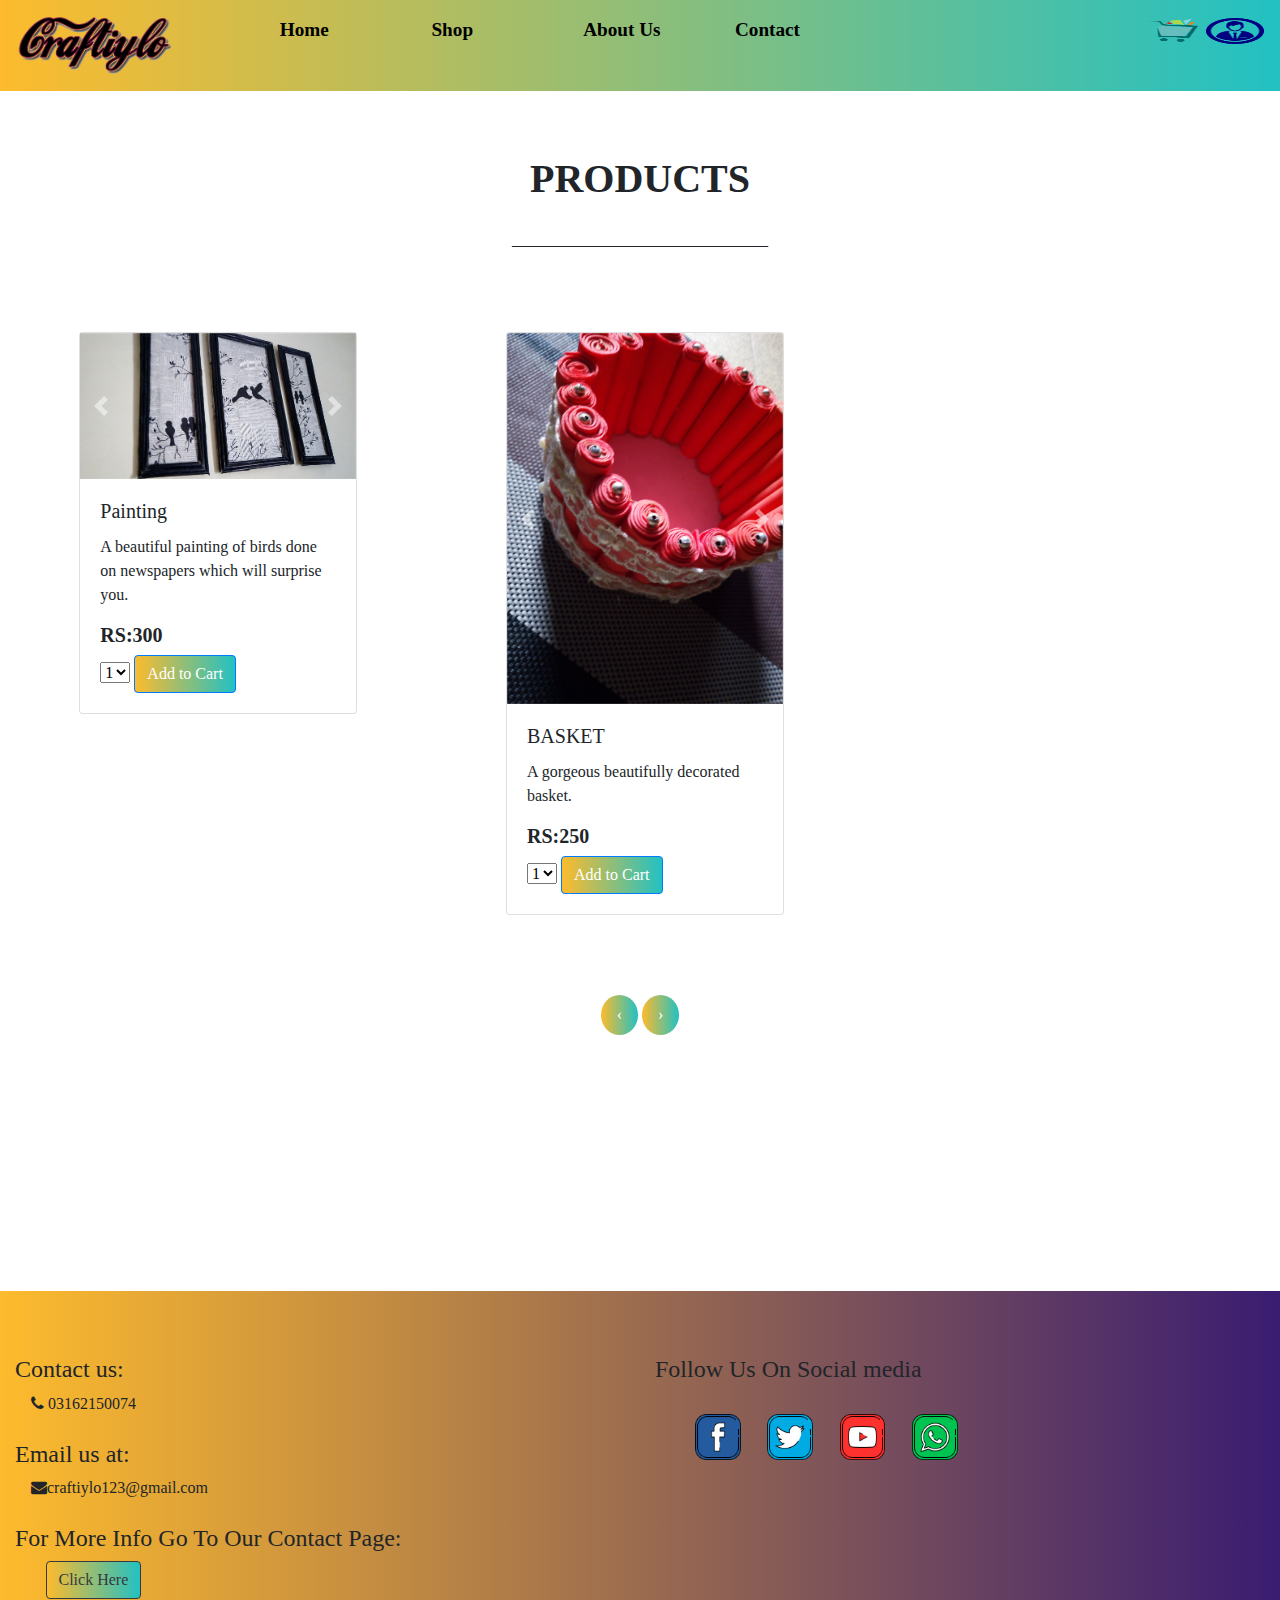
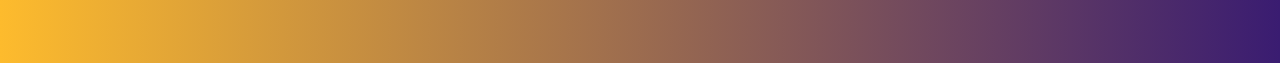
<file: shop-1.html>
<!DOCTYPE html>
<html lang="en">

<head>
    <meta charset="UTF-8">
    <meta name="viewport" content="width=device-width, initial-scale=1.0">
    <title>WEBSITE</title>
    <link rel="stylesheet" href="style.css">
    <link rel="stylesheet" href="https://stackpath.bootstrapcdn.com/bootstrap/4.4.1/css/bootstrap.min.css"
        integrity="sha384-Vkoo8x4CGsO3+Hhxv8T/Q5PaXtkKtu6ug5TOeNV6gBiFeWPGFN9MuhOf23Q9Ifjh" crossorigin="anonymous">
    <link rel="stylesheet" href="https://cdnjs.cloudflare.com/ajax/libs/font-awesome/4.7.0/css/font-awesome.min.css">
</head>

<body style="font-family: MV Boli;">
    <nav class="navbar navbar-expand-sm sticky-top ">

        <div style="text-align: start;display:flex;" class="navbar-brand">
            <div>
                <img src="images/output-onlinepngtools.png" width="65%" height="95%" alt="LOGO">
            </div>
            <div style="margin-top:5%;">
                <button class="navbar-toggler" type="button" data-toggle="collapse" data-target="#navbarNav"
                    aria-controls="navbarNav" aria-expanded="false" aria-label="Toggle navigation">
                    <span class="navbar-toggler-icon"><i class="fa fa-bars"></i></span>
                </button>
            </div>
        </div>

        <div class="collapse navbar-collapse" id="navbarNav">
            <ul class="navbar-nav">
                <li class="nav-item active">
                    <a class="nav-link" href="index.html">Home <span class="sr-only">(current)</span></a>
                </li>
                <li class="nav-item">
                    <a class="nav-link" href="shop.html">Shop</a>
                </li>
                <li class="nav-item">
                    <a class="nav-link" href="about us.html">About&nbspUs</a>
                </li>
                <li class="nav-item">
                    <a class="nav-link" href="contact.html">Contact</a>
                </li>
                <div style="text-align: end;margin-top:1%">
                    <a style="text-align:end;" href="cart.html"><img src="images/cart.png" width="15%" height="40%"
                            alt=""></a>
                    <a href="login.html"><img src="images/login.png" width="15%" height="40%" alt=""></a>
                </div>

            </ul>
        </div>

    </nav>

    <h1 style="text-align: center;margin-top:5%;margin-bottom:2%;font-weight:800;font: size 10%;;">PRODUCTS</h1>
    <div style="text-align: center;">________________________________</div>

    <div style="width:100%;" class="row">
        <div class="col-sm-6 col-md-6 col-lg-4">
            <div class="card" style="width: 70%;margin:20% !important;">

                <div id="carouselExampleControls10" class="carousel slide" data-ride="carousel">
                    <div class="carousel-inner">
                        <div class="carousel-item active">
                            <img src="images/WhatsApp Image 2020-05-28 at 1.43.20 PM.jpeg" class="d-block w-100" alt="...">
                        </div>
                        <div class="carousel-item">
                            <img src="images/WhatsApp Image 2020-05-28 at 1.43.21 PM.jpeg" class="d-block w-100" alt="...">
                        </div>
                        <div class="carousel-item">
                            <img src="images/WhatsApp Image 2020-05-28 at 1.43.22 PM.jpeg" class="d-block w-100" alt="...">
                        </div>

                    </div>
                    <a class="carousel-control-prev" href="#carouselExampleControls10" role="button" data-slide="prev">
                        <span class="carousel-control-prev-icon" aria-hidden="true"></span>
                        <span class="sr-only">Previous</span>
                    </a>
                    <a class="carousel-control-next" href="#carouselExampleControls10" role="button" data-slide="next">
                        <span class="carousel-control-next-icon" aria-hidden="true"></span>
                        <span class="sr-only">Next</span>
                    </a>
                </div>

                <div class="card-body">
                    <h5 class="card-title">Painting</h5>
                    <p class="card-text">A beautiful painting of birds done on newspapers which will surprise you.</p>
                    <h5><b> RS:300</b></h5>
                    <select name="no-of-items">
                        <option value="1">1</option>
                        <option value="2">2</option>
                        <option value="3">3</option>
                    </select>
                    <a href="#" class="btn btn-primary">Add to Cart</a>
                </div>
            </div>
        </div>
        <div class="col-sm-6 col-md-6 col-lg-4">
            <div class="card" style="width: 70%;margin:20% !important;">

                <div id="carouselExampleControls11" class="carousel slide" data-ride="carousel">
                    <div class="carousel-inner">
                        <div class="carousel-item active">
                            <img src="images/IMG_20200522_162130.jpg" class="d-block w-100" alt="...">
                        </div>
                        <div class="carousel-item">
                            <img src="images/IMG_20200522_162135.jpg" class="d-block w-100" alt="...">
                        </div>
                        
                    </div>
                    <a class="carousel-control-prev" href="#carouselExampleControls11" role="button" data-slide="prev">
                        <span class="carousel-control-prev-icon" aria-hidden="true"></span>
                        <span class="sr-only">Previous</span>
                    </a>
                    <a class="carousel-control-next" href="#carouselExampleControls11" role="button" data-slide="next">
                        <span class="carousel-control-next-icon" aria-hidden="true"></span>
                        <span class="sr-only">Next</span>
                    </a>
                </div>

                <div class="card-body">
                    <h5 class="card-title">BASKET</h5>
                    <p class="card-text">A gorgeous beautifully decorated basket.
                    </p>
                    <h5><b> RS:250</b></h5>
                    <select name="no-of-items">
                        <option value="1">1</option>
                        <option value="2">2</option>
                        <option value="3">3</option>
                    </select>
                    <a href="#" class="btn btn-primary">Add to Cart</a>
                </div>
            </div>
        </div>
        
    </div>


    <div class="next-previous">
        <a href="shop.html" class="previous round">&#8249;</a>
<a href="shop-1.html" class="next round">&#8250;</a>
    </div>


    <div class="bottom container-fluid">
        <div class="row">
            <div class="col-sm-12 col-md-12 col-lg-6">
            <h4>Contact us:</h4>
            &emsp;<i class="fa fa-phone"></i> 03162150074
            <br><br>
            <h4>Email us at: </h4>
            &emsp;<i class="fa fa-envelope"></i>craftiylo123@gmail.com
            <br><br>
            <h4>For More Info Go To Our Contact Page:</h4>
            <a style="margin-left: 5%;" href="contact.html" class="btn btn-outline-dark">Click Here</a>
            </div>

            <div class="col-sm-12 col-md-12 col-lg-6">
            <h4>Follow Us On Social media</h4>

            <div style="margin-top: 5%;">
                <ul>

                <li class="icon">
                    <a href=""><img width="8%" height="8%" src="images/facebook.png" alt="facebook"></a>
                </li>
                <li class="icon">
                    <a href=""><img width="8%" height="8%" src="images/twitter.png" alt="twitter"></a>
                </li>
                <li class="icon">
                    <a href=""><img width="8%" height="8%" src="images/youtube (1).png" alt="youtube"></a>
                </li>
                <li class="icon">
                    <a href=""><img width="8%" height="8%" src="images/whatsapp.png" alt="whatsapp"></a>
                </li>
                

                </ul>
            
            </div>
            </div>
        
        </div>    

    </div>


























    <script src="https://code.jquery.com/jquery-3.4.1.slim.min.js"
        integrity="sha384-J6qa4849blE2+poT4WnyKhv5vZF5SrPo0iEjwBvKU7imGFAV0wwj1yYfoRSJoZ+n"
        crossorigin="anonymous"></script>
    <script src="https://cdn.jsdelivr.net/npm/popper.js@1.16.0/dist/umd/popper.min.js"
        integrity="sha384-Q6E9RHvbIyZFJoft+2mJbHaEWldlvI9IOYy5n3zV9zzTtmI3UksdQRVvoxMfooAo"
        crossorigin="anonymous"></script>
    <script src="https://stackpath.bootstrapcdn.com/bootstrap/4.4.1/js/bootstrap.min.js"
        integrity="sha384-wfSDF2E50Y2D1uUdj0O3uMBJnjuUD4Ih7YwaYd1iqfktj0Uod8GCExl3Og8ifwB6"
        crossorigin="anonymous"></script>
</body>
</file>
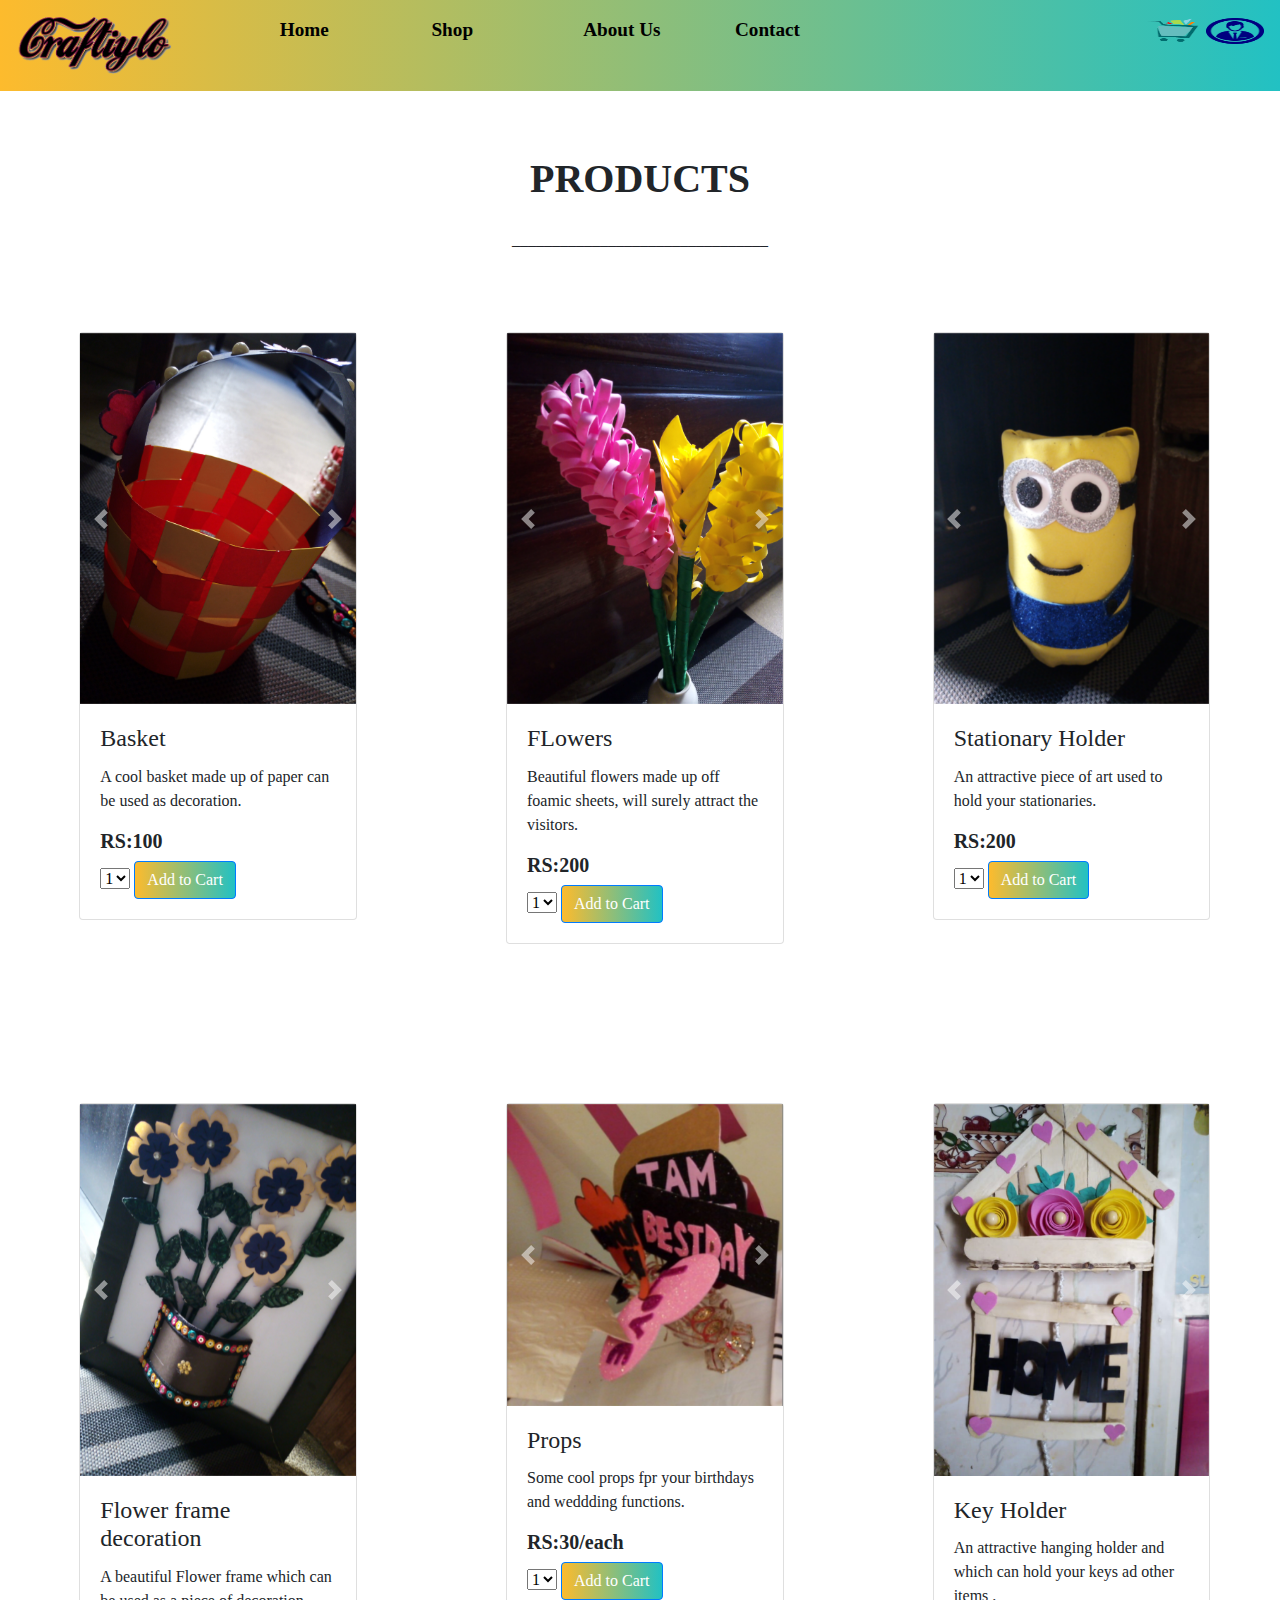
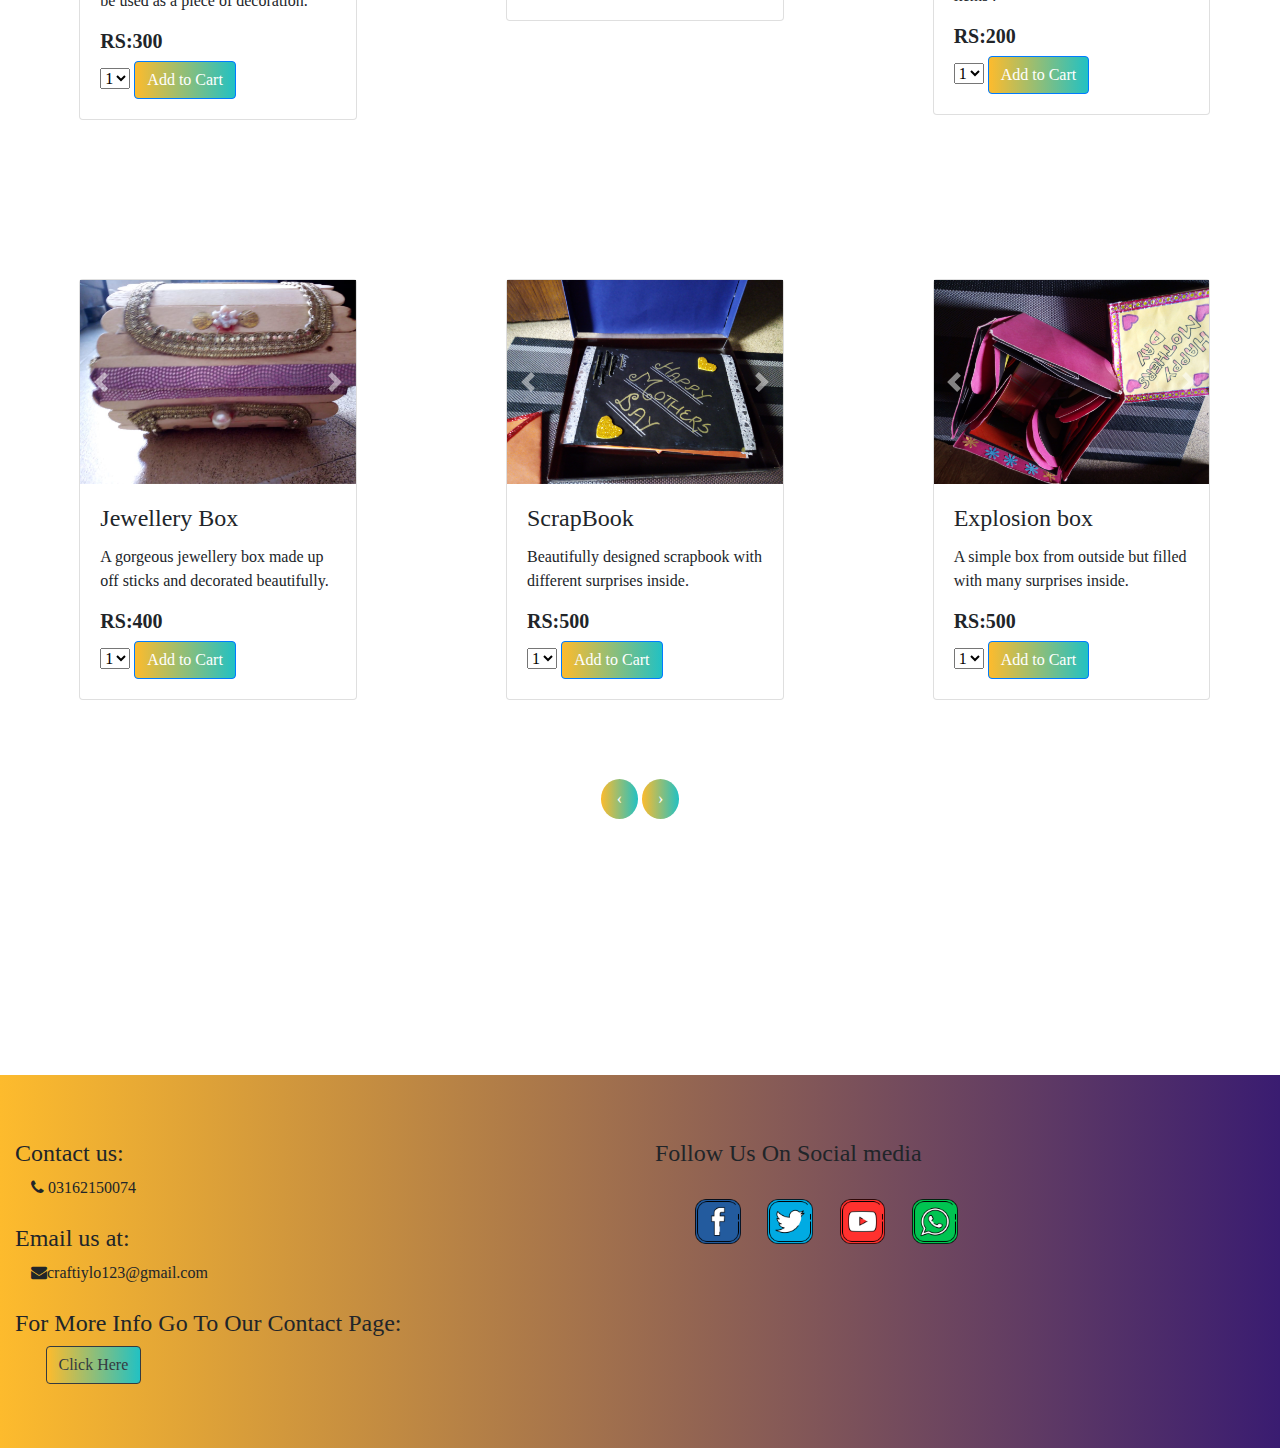
<file: shop.html>
<!DOCTYPE html>
<html lang="en">

<head>
    <meta charset="UTF-8">
    <meta name="viewport" content="width=device-width, initial-scale=1.0">
    <title>WEBSITE</title>
    <link rel="stylesheet" href="style.css">
    <link rel="stylesheet" href="https://stackpath.bootstrapcdn.com/bootstrap/4.4.1/css/bootstrap.min.css"
        integrity="sha384-Vkoo8x4CGsO3+Hhxv8T/Q5PaXtkKtu6ug5TOeNV6gBiFeWPGFN9MuhOf23Q9Ifjh" crossorigin="anonymous">
    <link rel="stylesheet" href="https://cdnjs.cloudflare.com/ajax/libs/font-awesome/4.7.0/css/font-awesome.min.css">
    
</head>

<body style="font-family: MV Boli;">
    <nav class="navbar navbar-expand-sm sticky-top ">

        <div style="text-align: start;display:flex;" class="navbar-brand">
            <div>
                <img src="images/output-onlinepngtools.png" width="65%" height="95%" alt="LOGO">
            </div>
            <div style="margin-top:5%;">
                <button class="navbar-toggler" type="button" data-toggle="collapse" data-target="#navbarNav"
                    aria-controls="navbarNav" aria-expanded="false" aria-label="Toggle navigation">
                    <span class="navbar-toggler-icon"><i class="fa fa-bars"></i></span>
                </button>
            </div>
        </div>

        <div class="collapse navbar-collapse" id="navbarNav">
            <ul class="navbar-nav">
                <li class="nav-item active">
                    <a class="nav-link" href="index.html">Home <span class="sr-only">(current)</span></a>
                </li>
                <li class="nav-item">
                    <a class="nav-link" href="shop.html">Shop</a>
                </li>
                <li class="nav-item">
                    <a class="nav-link" href="about us.html">About&nbspUs</a>
                </li>
                <li class="nav-item">
                    <a class="nav-link" href="contact.html">Contact</a>
                </li>
                <div style="text-align: end;margin-top:1%">
                    <a style="text-align:end;" href="cart.html"><img src="images/cart.png" width="15%" height="40%"
                            alt=""></a>
                    <a href="login.html"><img src="images/login.png" width="15%" height="40%" alt=""></a>
                </div>

            </ul>
        </div>

    </nav>
    <h1 style="text-align: center;margin-top:5%;margin-bottom:2%;font-weight:800;font: size 10%;;">PRODUCTS</h1>
    <div style="text-align: center;">________________________________</div>

    <div style="width:100%;" class="row">
        <div class="col-sm-6 col-md-6 col-lg-4">
            <div class="card" style="width: 70%;margin:20% !important;">
            
                <div id="carouselExampleControls" class="carousel slide" data-ride="carousel" >
                    <div class="carousel-inner">
                        <div class="carousel-item active">
                            <img src="images/IMG_20200522_161933.jpg"  class=" w-100" alt="...">
                        </div>
                        <div class="carousel-item">
                            <img src="images/IMG_20200522_162042.jpg" class=" w-100" alt="...">
                        </div>
                        <div class="carousel-item">
                            <img src="images/IMG_20200522_162117.jpg"  class=" w-100" alt="...">
                        </div>
                    </div>
                    <a class="carousel-control-prev" href="#carouselExampleControls" role="button" data-slide="prev">
                        <span class="carousel-control-prev-icon" aria-hidden="true"></span>
                        <span class="sr-only">Previous</span>
                    </a>
                    <a class="carousel-control-next" href="#carouselExampleControls" role="button" data-slide="next">
                        <span class="carousel-control-next-icon" aria-hidden="true"></span>
                        <span class="sr-only">Next</span>
                    </a>
                </div>

                <div class="card-body">
                    <h4 class="card-title">Basket</h4>
                    <p class="card-text">A cool basket made up of paper can be used as decoration.
                        </p>
                    <h5><b> RS:100</b></h5>
                    <select name="no-of-items">
                        <option value="1">1</option>
                        <option value="2">2</option>
                        <option value="3">3</option>
                    </select>
                    <a href="#" class="btn btn-primary">Add to Cart</a>
                </div>
            </div>
        </div>
        
        <div class="col-sm-6 col-md-6 col-lg-4">
            <div class="card" style="width: 70%;margin:20% !important;">

                <div id="carouselExampleControls2" class="carousel slide" data-ride="carousel">
                    <div class="carousel-inner">
                        <div class="carousel-item active">
                            <img src="images/IMG_20200522_162232.jpg" class="d-block w-100" alt="...">
                        </div>
                        <div class="carousel-item">
                            <img src="images/IMG_20200522_162245.jpg" class="d-block w-100" alt="...">
                        </div>
                        <div class="carousel-item">
                            <img src="images/IMG_20200522_162318.jpg" class="d-block w-100" alt="...">
                        </div>
                    </div>
                    <a class="carousel-control-prev" href="#carouselExampleControls2" role="button" data-slide="prev">
                        <span class="carousel-control-prev-icon" aria-hidden="true"></span>
                        <span class="sr-only">Previous</span>
                    </a>
                    <a class="carousel-control-next" href="#carouselExampleControls2" role="button" data-slide="next">
                        <span class="carousel-control-next-icon" aria-hidden="true"></span>
                        <span class="sr-only">Next</span>
                    </a>
                </div>

                <div class="card-body">
                    <h4 class="card-title">FLowers</h4>
                    <p class="card-text">Beautiful flowers made up off foamic sheets, will surely attract the visitors.</p>
                    <h5><b> RS:200</b></h5>
                    <select name="no-of-items">
                        <option value="1">1</option>
                        <option value="2">2</option>
                        <option value="3">3</option>
                    </select>
                    <a href="#" class="btn btn-primary">Add to Cart</a>
                </div>
            </div>
        
        </div>
        <div class="col-sm-6 col-md-6 col-lg-4">
            <div class="card" style="width: 70%;margin:20% !important;">

                <div id="carouselExampleControls3" class="carousel slide" data-ride="carousel">
                    <div class="carousel-inner">
                        <div class="carousel-item active">
                            <img src="images/IMG_20200522_162415.jpg" class="d-block w-100" alt="...">
                        </div>
                        <div class="carousel-item">
                            <img src="images/IMG_20200522_162347.jpg" class="d-block w-100" alt="...">
                        </div>
                        <div class="carousel-item">
                            <img src="images/IMG_20200522_162429.jpg" class="d-block w-100" alt="...">
                        </div>
                    </div>
                    <a class="carousel-control-prev" href="#carouselExampleControls3" role="button" data-slide="prev">
                        <span class="carousel-control-prev-icon" aria-hidden="true"></span>
                        <span class="sr-only">Previous</span>
                    </a>
                    <a class="carousel-control-next" href="#carouselExampleControls3" role="button" data-slide="next">
                        <span class="carousel-control-next-icon" aria-hidden="true"></span>
                        <span class="sr-only">Next</span>
                    </a>
                </div>

                <div class="card-body">
                    <h4 class="card-title">Stationary Holder</h4>
                    <p class="card-text">An attractive piece of art used to hold your stationaries.</p>
                    <h5><b> RS:200</b></h5>
                    <select name="no-of-items">
                        <option value="1">1</option>
                        <option value="2">2</option>
                        <option value="3">3</option>
                    </select>
                    <a href="#" class="btn btn-primary">Add to Cart</a>
                </div>
            </div>
        </div>
        <div class="col-sm-6 col-md-6 col-lg-4">
            <div class="card" style="width: 70%;margin:20% !important;">

                <div id="carouselExampleControls4" class="carousel slide" data-ride="carousel">
                    <div class="carousel-inner">
                        <div class="carousel-item active">
                            <img src="images/IMG_20200522_162537.jpg" class="d-block w-100" alt="...">
                        </div>
                        <div class="carousel-item">
                            <img src="images/IMG_20200522_162528.jpg" class="d-block w-100" alt="...">
                        </div>
                        <div class="carousel-item">
                            <img src="images/IMG_20200522_162537.jpg" class="d-block w-100" alt="...">
                        </div>
                    </div>
                    <a class="carousel-control-prev" href="#carouselExampleControls4" role="button" data-slide="prev">
                        <span class="carousel-control-prev-icon" aria-hidden="true"></span>
                        <span class="sr-only">Previous</span>
                    </a>
                    <a class="carousel-control-next" href="#carouselExampleControls4" role="button" data-slide="next">
                        <span class="carousel-control-next-icon" aria-hidden="true"></span>
                        <span class="sr-only">Next</span>
                    </a>
                </div>

                <div class="card-body">
                    <h4 class="card-title">Flower frame decoration</h4>
                    <p class="card-text">A beautiful Flower frame which can be used as a piece of decoration.</p>
                    <h5><b> RS:300</b></h5>
                    <select name="no-of-items">
                        <option value="1">1</option>
                        <option value="2">2</option>
                        <option value="3">3</option>
                    </select>
                    <a href="#" class="btn btn-primary">Add to Cart</a>
                </div>
            </div>
        </div>
        <div class="col-sm-6 col-md-6 col-lg-4">
            <div class="card" style="width: 70%;margin:20% !important;">

                <div id="carouselExampleControls5" class="carousel slide" data-ride="carousel">
                    <div class="carousel-inner">
                        <div class="carousel-item active">
                            <img src="images/IMG_20200522_224217.jpg" class="d-block w-100" alt="...">
                        </div>
                        <div class="carousel-item">
                            <img src="images/IMG_20200522_163224.jpg" class="d-block w-100" alt="...">
                        </div>
                        <div class="carousel-item">
                            <img src="images/IMG_20200522_162557.jpg" class="d-block w-100" alt="...">
                        </div>
                    </div>
                    <a class="carousel-control-prev" href="#carouselExampleControls5" role="button" data-slide="prev">
                        <span class="carousel-control-prev-icon" aria-hidden="true"></span>
                        <span class="sr-only">Previous</span>
                    </a>
                    <a class="carousel-control-next" href="#carouselExampleControls5" role="button" data-slide="next">
                        <span class="carousel-control-next-icon" aria-hidden="true"></span>
                        <span class="sr-only">Next</span>
                    </a>
                </div>

                <div class="card-body">
                    <h4 class="card-title">Props</h4>
                    <p class="card-text">Some cool props fpr your birthdays and weddding functions.</p>
                    <h5><b> RS:30/each</b></h5>
                    <select name="no-of-items">
                        <option value="1">1</option>
                        <option value="2">2</option>
                        <option value="3">3</option>
                    </select>
                    <a href="#" class="btn btn-primary">Add to Cart</a>
                </div>
            </div>
        </div>
        <div class="col-sm-6 col-md-6 col-lg-4">
            <div class="card" style="width: 70%;margin:20% !important;">

                <div id="carouselExampleControls6" class="carousel slide" data-ride="carousel">
                    <div class="carousel-inner">
                        <div class="carousel-item active">
                            <img src="images/WhatsApp Image 2020-05-28 at 1.53.13 PM (1).jpeg" class="d-block w-100" alt="...">
                        </div>
                        <div class="carousel-item">
                            <img src="images/WhatsApp Image 2020-05-28 at 1.53.15 PM.jpeg" class="d-block w-100" alt="...">
                        </div>
                        <div class="carousel-item">
                            <img src="images/WhatsApp Image 2020-05-28 at 1.53.18 PM.jpeg" class="d-block w-100" alt="...">
                        </div>
                    </div>
                    <a class="carousel-control-prev" href="#carouselExampleControls6" role="button" data-slide="prev">
                        <span class="carousel-control-prev-icon" aria-hidden="true"></span>
                        <span class="sr-only">Previous</span>
                    </a>
                    <a class="carousel-control-next" href="#carouselExampleControls6" role="button" data-slide="next">
                        <span class="carousel-control-next-icon" aria-hidden="true"></span>
                        <span class="sr-only">Next</span>
                    </a>
                </div>

                <div class="card-body">
                    <h4 class="card-title">Key Holder</h4>
                    <p class="card-text">An attractive hanging holder and which can hold your keys ad other items .</p>
                    <h5><b> RS:200</b></h5>
                    <select name="no-of-items">
                        <option value="1">1</option>
                        <option value="2">2</option>
                        <option value="3">3</option>
                    </select>
                    <a href="#" class="btn btn-primary">Add to Cart</a>
                </div>
            </div>
        </div>
        <div class="col-sm-6 col-md-6 col-lg-4">
            <div class="card" style="width: 70%;margin:20% !important;">

                <div id="carouselExampleControls7" class="carousel slide" data-ride="carousel">
                    <div class="carousel-inner">
                        <div class="carousel-item active">
                            <img src="images/WhatsApp Image 2020-05-28 at 1.53.19 PM.jpeg" class="d-block w-100" alt="...">
                        </div>
                        <div class="carousel-item">
                            <img src="images/WhatsApp Image 2020-05-28 at 1.53.13 PM.jpeg" class="d-block w-100" alt="...">
                        </div>
                        <div class="carousel-item">
                            <img src="images/IMG_20200522_162715.jpg" class="d-block w-100" alt="...">
                        </div>
                    </div>
                    <a class="carousel-control-prev" href="#carouselExampleControls7" role="button" data-slide="prev">
                        <span class="carousel-control-prev-icon" aria-hidden="true"></span>
                        <span class="sr-only">Previous</span>
                    </a>
                    <a class="carousel-control-next" href="#carouselExampleControls7" role="button" data-slide="next">
                        <span class="carousel-control-next-icon" aria-hidden="true"></span>
                        <span class="sr-only">Next</span>
                    </a>
                </div>

                <div class="card-body">
                    <h4 class="card-title">Jewellery Box</h4>
                    <p class="card-text">A gorgeous jewellery box made up off sticks and decorated beautifully.</p>
                    <h5><b> RS:400</b></h5>
                    <select name="no-of-items">
                        <option value="1">1</option>
                        <option value="2">2</option>
                        <option value="3">3</option>
                    </select>
                    <a href="#" class="btn btn-primary">Add to Cart</a>
                </div>
            </div>
        </div>
        <div class="col-sm-6 col-md-6 col-lg-4">
            <div class="card" style="width: 70%;margin:20% !important;">

                <div id="carouselExampleControls8" class="carousel slide" data-ride="carousel">
                    <div class="carousel-inner">
                        <div class="carousel-item active">
                            <img src="images/IMG_20200522_163648.jpg" class="d-block w-100" alt="...">
                        </div>
                        <div class="carousel-item">
                            <img src="images/IMG_20200522_163612.jpg" class="d-block w-100" alt="...">
                        </div>
                        <div class="carousel-item">
                            <img src="images/IMG_20200522_163617.jpg" class="d-block w-100" alt="...">
                        </div>
                        <div class="carousel-item">
                            <img src="images/IMG_20200522_163627.jpg" class="d-block w-100" alt="...">
                        </div>
                        <div class="carousel-item">
                            <img src="images/IMG_20200522_163633.jpg" class="d-block w-100" alt="...">
                        </div>
                        <div class="carousel-item">
                            <img src="images/IMG_20200522_163638.jpg" class="d-block w-100" alt="...">
                        </div>
                    </div>
                    <a class="carousel-control-prev" href="#carouselExampleControls8" role="button" data-slide="prev">
                        <span class="carousel-control-prev-icon" aria-hidden="true"></span>
                        <span class="sr-only">Previous</span>
                    </a>
                    <a class="carousel-control-next" href="#carouselExampleControls8" role="button" data-slide="next">
                        <span class="carousel-control-next-icon" aria-hidden="true"></span>
                        <span class="sr-only">Next</span>
                    </a>
                </div>

                <div class="card-body">
                    <h4 class="card-title">ScrapBook</h4>
                    <p class="card-text">Beautifully designed scrapbook with different surprises inside.</p>
                    <h5><b> RS:500</b></h5>
                    <select name="no-of-items">
                        <option value="1">1</option>
                        <option value="2">2</option>
                        <option value="3">3</option>
                    </select>
                    <a href="#" class="btn btn-primary">Add to Cart</a>
                </div>
            </div>
        </div>
        <div class="col-sm-6 col-md-6 col-lg-4">
            <div class="card" style="width: 70%;margin:20% !important;">

                <div id="carouselExampleControls9" class="carousel slide" data-ride="carousel">
                    <div class="carousel-inner">
                        <div class="carousel-item active">
                            <img src="images/IMG_20200522_163251.jpg" class="d-block w-100" alt="...">
                        </div>
                        <div class="carousel-item">
                            <img src="images/IMG_20200522_163323.jpg" class="d-block w-100" alt="...">
                        </div>
                        <div class="carousel-item">
                            <img src="images/IMG_20200522_163509.jpg" class="d-block w-100" alt="...">
                        </div>
                    </div>
                    <a class="carousel-control-prev" href="#carouselExampleControls9" role="button" data-slide="prev">
                        <span class="carousel-control-prev-icon" aria-hidden="true"></span>
                        <span class="sr-only">Previous</span>
                    </a>
                    <a class="carousel-control-next" href="#carouselExampleControls9" role="button" data-slide="next">
                        <span class="carousel-control-next-icon" aria-hidden="true"></span>
                        <span class="sr-only">Next</span>
                    </a>
                </div>

                <div class="card-body">
                    <h4 class="card-title">Explosion box</h4>
                    <p class="card-text">A simple box from outside but filled with many surprises inside.</p>
                    <h5><b> RS:500</b></h5>
                    <select name="no-of-items">
                        <option value="1">1</option>
                        <option value="2">2</option>
                        <option value="3">3</option>
                    </select>
                    <a href="#" class="btn btn-primary">Add to Cart</a>
                </div>
            </div>
        </div>

    </div>


    <div class="next-previous">
        <a href="shop.html" class="previous round">&#8249;</a>
<a href="shop-1.html" class="next round">&#8250;</a>
    </div>

    <div class="bottom container-fluid">
        <div class="row">
            <div class="col-sm-12 col-md-12 col-lg-6">
            <h4>Contact us:</h4>
            &emsp;<i class="fa fa-phone"></i> 03162150074
            <br><br>
            <h4>Email us at: </h4>
            &emsp;<i class="fa fa-envelope"></i>craftiylo123@gmail.com
            <br><br>
            <h4>For More Info Go To Our Contact Page:</h4>
            <a style="margin-left: 5%;" href="contact.html" class="btn btn-outline-dark">Click Here</a>
            </div>

            <div class="col-sm-12 col-md-12 col-lg-6">
            <h4>Follow Us On Social media</h4>

            <div style="margin-top: 5%;">
                <ul>

                <li class="icon">
                    <a href=""><img width="8%" height="8%" src="images/facebook.png" alt="facebook"></a>
                </li>
                <li class="icon">
                    <a href=""><img width="8%" height="8%" src="images/twitter.png" alt="twitter"></a>
                </li>
                <li class="icon">
                    <a href=""><img width="8%" height="8%" src="images/youtube (1).png" alt="youtube"></a>
                </li>
                <li class="icon">
                    <a href=""><img width="8%" height="8%" src="images/whatsapp.png" alt="whatsapp"></a>
                </li>
                

                </ul>
            
            </div>
            </div>
        
        </div>    

    </div>
    



























    <script src="https://code.jquery.com/jquery-3.4.1.slim.min.js"
        integrity="sha384-J6qa4849blE2+poT4WnyKhv5vZF5SrPo0iEjwBvKU7imGFAV0wwj1yYfoRSJoZ+n"
        crossorigin="anonymous"></script>
    <script src="https://cdn.jsdelivr.net/npm/popper.js@1.16.0/dist/umd/popper.min.js"
        integrity="sha384-Q6E9RHvbIyZFJoft+2mJbHaEWldlvI9IOYy5n3zV9zzTtmI3UksdQRVvoxMfooAo"
        crossorigin="anonymous"></script>
    <script src="https://stackpath.bootstrapcdn.com/bootstrap/4.4.1/js/bootstrap.min.js"
        integrity="sha384-wfSDF2E50Y2D1uUdj0O3uMBJnjuUD4Ih7YwaYd1iqfktj0Uod8GCExl3Og8ifwB6"
        crossorigin="anonymous"></script>
</body>
</file>
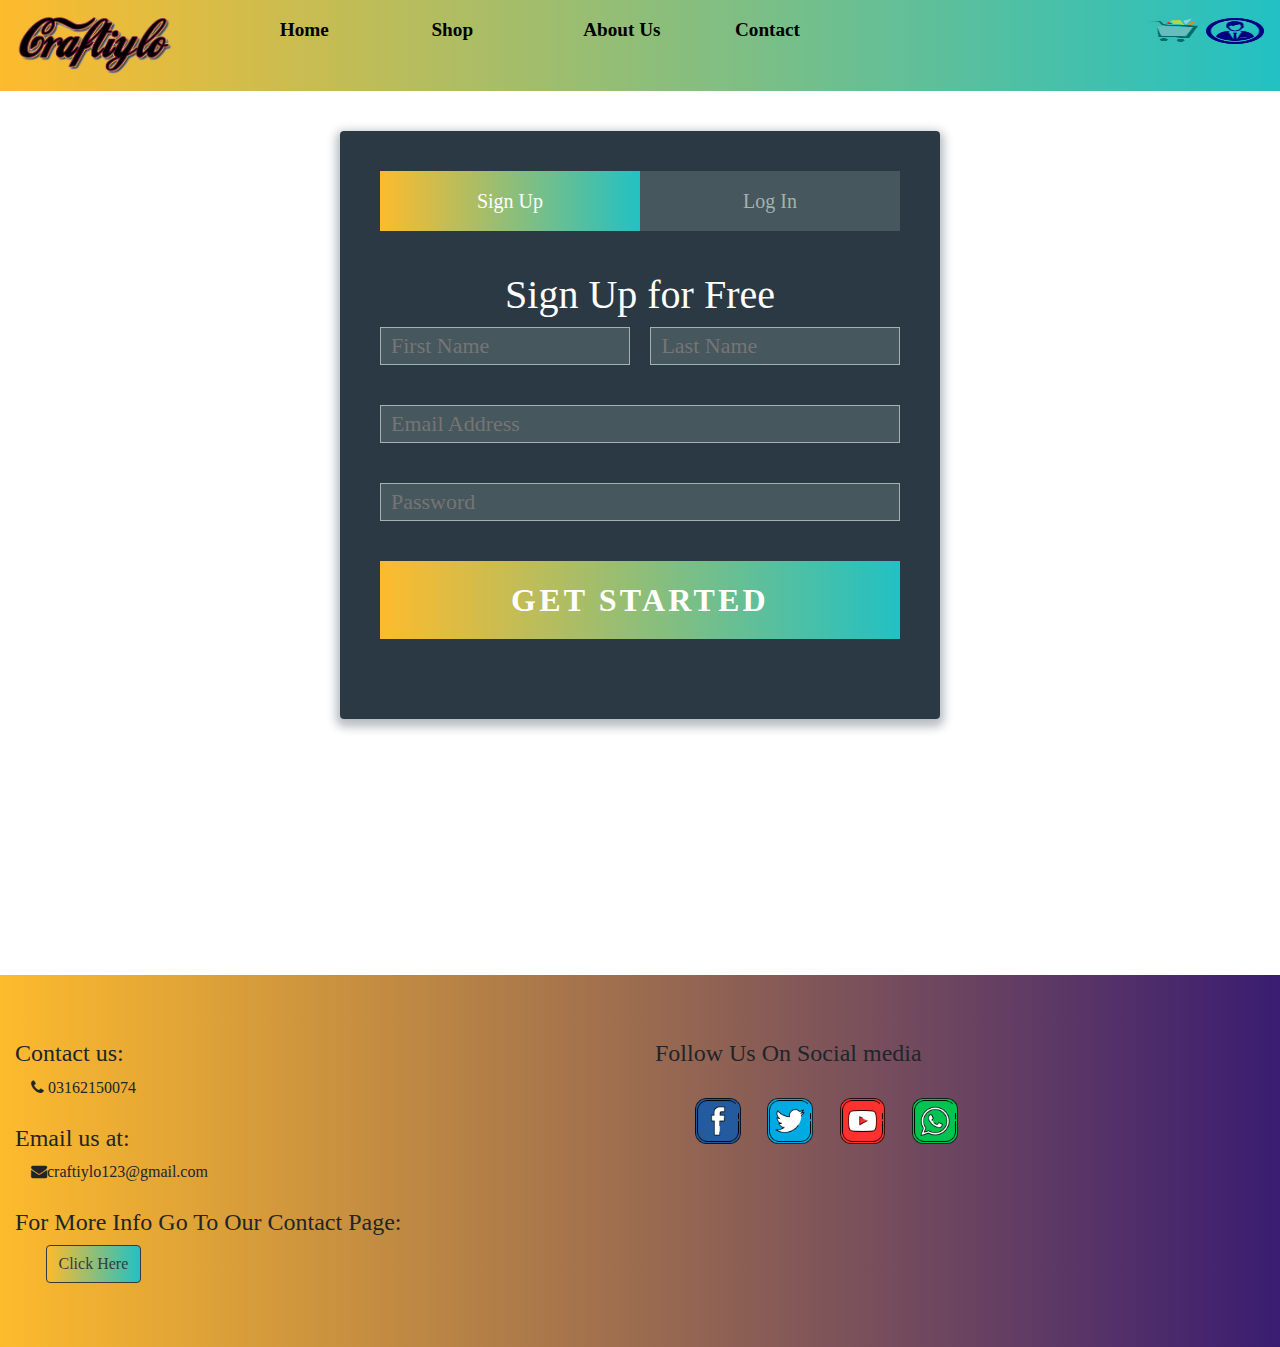
<file: signup.html>
<!DOCTYPE html>
<html lang="en">

<head>
    <meta charset="UTF-8">
    <meta name="viewport" content="width=device-width, initial-scale=1.0">
    <title>WEBSITE</title>
    <link rel="stylesheet" href="style.css">
    <link rel="stylesheet" href="https://stackpath.bootstrapcdn.com/bootstrap/4.4.1/css/bootstrap.min.css"
        integrity="sha384-Vkoo8x4CGsO3+Hhxv8T/Q5PaXtkKtu6ug5TOeNV6gBiFeWPGFN9MuhOf23Q9Ifjh" crossorigin="anonymous">
    <link rel="stylesheet" href="https://cdnjs.cloudflare.com/ajax/libs/font-awesome/4.7.0/css/font-awesome.min.css">
    
</head>

<body style="font-family: MV Boli;">
    <nav class="navbar navbar-expand-sm sticky-top ">

        <div style="text-align: start;display:flex;" class="navbar-brand">
            <div>
                <img src="images/output-onlinepngtools.png" width="65%" height="95%" alt="LOGO">
            </div>
            <div style="margin-top:5%;">
                <button class="navbar-toggler" type="button" data-toggle="collapse" data-target="#navbarNav"
                    aria-controls="navbarNav" aria-expanded="false" aria-label="Toggle navigation">
                    <span class="navbar-toggler-icon"><i class="fa fa-bars"></i></span>
                </button>
            </div>
        </div>

        <div class="collapse navbar-collapse" id="navbarNav">
            <ul class="navbar-nav">
                <li class="nav-item active">
                    <a class="nav-link" href="index.html">Home <span class="sr-only">(current)</span></a>
                </li>
                <li class="nav-item">
                    <a class="nav-link" href="shop.html">Shop</a>
                </li>
                <li class="nav-item">
                    <a class="nav-link" href="about us.html">About&nbspUs</a>
                </li>
                <li class="nav-item">
                    <a class="nav-link" href="contact.html">Contact</a>
                </li>
                <div style="text-align: end;margin-top:1%">
                    <a style="text-align:end;" href="cart.html"><img src="images/cart.png" width="15%" height="40%"
                            alt=""></a>
                    <a href="login.html"><img src="images/login.png" width="15%" height="40%" alt=""></a>
                </div>

            </ul>
        </div>

    </nav>

    <div  class="form">
      
        <ul class="tab-group">
          <li class="tab active"><a href="signup.html">Sign Up</a></li>
          <li class="tab"><a href="login.html">Log In</a></li>
        </ul>
        
        
          <div id="signup">   
            <h1>Sign Up for Free</h1>
            
            <form action="/" method="post">
            
            <div class="top-row">
              <div class="field-wrap">
               
                <input placeholder="First Name" type="text" required autocomplete="off" />
              </div>
          
              <div class="field-wrap">
                
                <input placeholder="Last Name" type="text"required autocomplete="off"/>
              </div>
            </div>
  
            <div class="field-wrap">
              
              <input placeholder="Email Address" type="email"required autocomplete="off"/>
            </div>
            
            <div class="field-wrap">
              
              <input placeholder="Password" type="password"required autocomplete="off"/>
            </div>
            
            <button type="submit" class="button button-block"/>Get Started</button>
            
            </form>
  
          </div>
          
       
        
  </div> <!-- /form -->

  <div class="bottom container-fluid">
    <div class="row">
        <div class="col-sm-12 col-md-12 col-lg-6">
            <h4>Contact us:</h4>
            &emsp;<i class="fa fa-phone"></i> 03162150074
            <br><br>
            <h4>Email us at: </h4>
            &emsp;<i class="fa fa-envelope"></i>craftiylo123@gmail.com
            <br><br>
            <h4>For More Info Go To Our Contact Page:</h4>
            <a style="margin-left: 5%;" href="contact.html" class="btn btn-outline-dark">Click Here</a>
        </div>

        <div class="col-sm-12 col-md-12 col-lg-6">
            <h4>Follow Us On Social media</h4>

            <div style="margin-top: 5%;">
                <ul>

                    <li class="icon">
                        <a href=""><img width="8%" height="8%" src="images/facebook.png" alt="facebook"></a>
                    </li>
                    <li class="icon">
                        <a href=""><img width="8%" height="8%" src="images/twitter.png" alt="twitter"></a>
                    </li>
                    <li class="icon">
                        <a href=""><img width="8%" height="8%" src="images/youtube (1).png" alt="youtube"></a>
                    </li>
                    <li class="icon">
                        <a href=""><img width="8%" height="8%" src="images/whatsapp.png" alt="whatsapp"></a>
                    </li>


                </ul>

            </div>
        </div>

    </div>

</div>

















































































<script src="https://code.jquery.com/jquery-3.4.1.slim.min.js"
    integrity="sha384-J6qa4849blE2+poT4WnyKhv5vZF5SrPo0iEjwBvKU7imGFAV0wwj1yYfoRSJoZ+n"
    crossorigin="anonymous"></script>
<script src="https://cdn.jsdelivr.net/npm/popper.js@1.16.0/dist/umd/popper.min.js"
    integrity="sha384-Q6E9RHvbIyZFJoft+2mJbHaEWldlvI9IOYy5n3zV9zzTtmI3UksdQRVvoxMfooAo"
    crossorigin="anonymous"></script>
<script src="https://stackpath.bootstrapcdn.com/bootstrap/4.4.1/js/bootstrap.min.js"
    integrity="sha384-wfSDF2E50Y2D1uUdj0O3uMBJnjuUD4Ih7YwaYd1iqfktj0Uod8GCExl3Og8ifwB6"
    crossorigin="anonymous"></script>
</body>

</html>
</file>
<file: style.css>
.btn{
  
  background: linear-gradient(90deg, #FDBB2D 0%, #22C1C3 100%);

}

.nav-link{
    color: black !important;
    font-weight: bold;
    
}
.nav-item{
    margin-right:5% ;
    width:30%;
    font-size: larger;
    

}

.navbar{
  background: linear-gradient(90deg, #FDBB2D 0%, #22C1C3 100%);


    
}

.featured-products{
    justify-content: center;
    display: flex;
    flex-wrap: wrap;
    
}
.bottom{
    padding-left: 3%;
    padding-top: 5%;
    margin-top: 20%;
    padding-bottom: 5%;
    background: linear-gradient(90deg, #FDBB2D 0%, #3A1C71 100%);

  }


.icon{
    display:inline;
    margin-right:4%;
}

.aboutus{
    position: absolute;
    top:35%;
    left: 35%;
}

.about-detail{
    margin-top: 10%;
   
   
   
}
.about-boxes{
  padding-top:3%;
  border-radius:5%;
  margin-bottom:10%;
  text-align:center;
  margin-right: 2%;
 
}
.contactus{
    position: absolute;
    top:35%;
    left: 35%;
}

.contactform{
    margin-top:7%;
    width:100%;
    margin-left: 2%;
   
}
.icons{
    margin-top:5%;
    margin-bottom: 40%;
    justify-content: center;
}

.next-previous{
  text-align: center;
  
}

.next-previous>a {
  text-decoration: none;
  display: inline-block;
  padding: 8px 16px;
}

.next-previous>a:hover {
  background-color: #ddd;
  color: black;
}

.next-previous>.previous {
  background: linear-gradient(90deg, #FDBB2D 0%, #22C1C3 100%);

  color: white;
}

.next-previous>.next {
  background: linear-gradient(90deg, #FDBB2D 0%, #22C1C3 100%);

  color: white;
}

.next-previous>.round {border-radius: 50%;
}

@import '//codepen.io/chrisdothtml/pen/ojLzJK.css';
.social-btns .btn,
.social-btns .btn:before,
.social-btns .btn .fa {
  -webkit-transition: all 0.35s;
  transition: all 0.35s;
  -webkit-transition-timing-function: cubic-bezier(0.31, -0.105, 0.43, 1.59);
          transition-timing-function: cubic-bezier(0.31, -0.105, 0.43, 1.59);
}
.social-btns .btn:before {
  top: 90%;
  left: -110%;
}
.social-btns .btn .fa {
  -webkit-transform: scale(0.8);
          transform: scale(0.8);
}
.social-btns .btn.facebook:before {
  background-color: #3b5998;
}
.social-btns .btn.facebook .fa {
  color: #3b5998;
}
.social-btns .btn.twitter:before {
  background-color: #3cf;
}
.social-btns .btn.twitter .fa {
  color: #3cf;
}
.social-btns .btn.google:before {
  background-color: #dc4a38;
}
.social-btns .btn.google .fa {
  color: #dc4a38;
}
.social-btns .btn.instagram:before {
  background-color: #c9176a;
}
.social-btns .btn.instagram .fa {
  color: #c9176a;
}
.social-btns .btn.whatsapp:before {
  background-color:#49df36;
}
.social-btns .btn.whatsapp .fa {
  color: #49df36;
}
.social-btns .btn:focus:before,
.social-btns .btn:hover:before {
  top: -10%;
  left: -10%;
}
.social-btns .btn:focus .fa,
.social-btns .btn:hover .fa {
  color: #fff;
  -webkit-transform: scale(1);
          transform: scale(1);
}
.social-btns {
  padding: 5%;
  height: 90px;
  margin: auto;
  font-size: 0;
  text-align: center;
  bottom: 0;
  left: 0;
  right: 0;
}
.social-btns .btn {
  display: inline-block;
  background: whitesmoke !important;
  width: 90px;
  height: 90px;
  line-height: 90px;
  margin: 0 10px;
  text-align: center;
  position: relative;
  overflow: hidden;
  border-radius: 28%;
  box-shadow: 0 5px 15px -5px rgba(0,0,0,0.1);
  opacity: 0.99;
}
.social-btns .btn:before {
  content: '';
  width: 120%;
  height: 120%;
  position: absolute;
  -webkit-transform: rotate(45deg);
          transform: rotate(45deg);
}
.social-btns .btn .fa {
  font-size: 38px;
  vertical-align: middle;
}


*, *:before, *:after {
  box-sizing: border-box;
}

.login>html {
  overflow-y: scroll;
}

.login>body {
  background: #c1bdba;
  font-family: 'Titillium Web', sans-serif;
}

.login>a {
  text-decoration: none;
  color: #1ab188;
  -webkit-transition: .5s ease;
  transition: .5s ease;
}
.login>a:hover {
  color: #179b77;
}

.form {
  background: rgba(19, 35, 47, 0.9);
  padding: 40px;
  max-width: 600px;
  margin: 40px auto;
  border-radius: 4px;
  box-shadow: 0 4px 10px 4px rgba(19, 35, 47, 0.3);
}

.tab-group {
  list-style: none;
  padding: 0;
  margin: 0 0 40px 0;
}
.tab-group:after {
  content: "";
  display: table;
  clear: both;
}
.tab-group li a {
  display: block;
  text-decoration: none;
  padding: 15px;
  background: rgba(160, 179, 176, 0.25);
  color: #a0b3b0;
  font-size: 20px;
  float: left;
  width: 50%;
  text-align: center;
  cursor: pointer;
  -webkit-transition: .5s ease;
  transition: .5s ease;
}
.tab-group li a:hover {
  background:linear-gradient(90deg, #FDBB2D 0%, #22C1C3 100%);
  color: #ffffff;
}
.tab-group .active a {
  background: linear-gradient(90deg, #FDBB2D 0%, #22C1C3 100%);
  color: #ffffff;
}

.tab-content > div:last-child {
  display: none;
}

#signup,#login>h1 {
  text-align: center;
  color: #ffffff;
  font-weight: 300;
  margin: 0 0 40px;
}

.login>label {
  position: absolute;
  -webkit-transform: translateY(6px);
          transform: translateY(6px);
  left: 13px;
  color: rgba(255, 255, 255, 0.5);
  -webkit-transition: all 0.25s ease;
  transition: all 0.25s ease;
  -webkit-backface-visibility: hidden;
  pointer-events: none;
  font-size: 22px;
}
.login>label .req {
  margin: 2px;
  color: #1ab188;
}

.login>label.active {
  -webkit-transform: translateY(50px);
          transform: translateY(50px);
  left: 2px;
  font-size: 14px;
}
.login>label.active .req {
  opacity: 0;
}

.login>label.highlight {
  color: #ffffff;
}

.field-wrap>input, textarea {
  font-size: 22px;
  display: block;
  width: 100%;
  height: 100%;
  padding: 5px 10px;
  background: rgba(160, 179, 176, 0.25);
  background-image: none;
  border: 1px solid #a0b3b0;
  color: rgba(160, 179, 176, 0.25);
  border-radius: 0;
  -webkit-transition: border-color .25s ease, box-shadow .25s ease;
  transition: border-color .25s ease, box-shadow .25s ease;
}
.login>input:focus, textarea:focus {
  outline: 0;
  border-color: linear-gradient(90deg, #FDBB2D 0%, #22C1C3 100%);
}

.login>textarea {
  border: 2px solid #a0b3b0;
  resize: vertical;
}

.field-wrap {
  position: relative;
  margin-bottom: 40px;
}

.top-row:after {
  content: "";
  display: table;
  clear: both;
}
.top-row > div {
  float: left;
  width: 48%;
  margin-right: 4%;
}
.top-row > div:last-child {
  margin: 0;
}

.button {
  border: 0;
  outline: none;
  border-radius: 0;
  padding: 15px 0;
  font-size: 2rem;
  font-weight: 600;
  text-transform: uppercase;
  letter-spacing: .1em;
  background:linear-gradient(90deg, #FDBB2D 0%, #22C1C3 100%);
  color: #ffffff;
  -webkit-transition: all 0.5s ease;
  transition: all 0.5s ease;
  -webkit-appearance: none;
}
.button:hover, .button:focus {
  background:linear-gradient(90deg, #FDBB2D 0%, #22C1C3 100%);
}

.button-block {
  display: block;
  width: 100%;
}

.forgot {
  margin-top: -20px;
  text-align: right;
}
</file>
